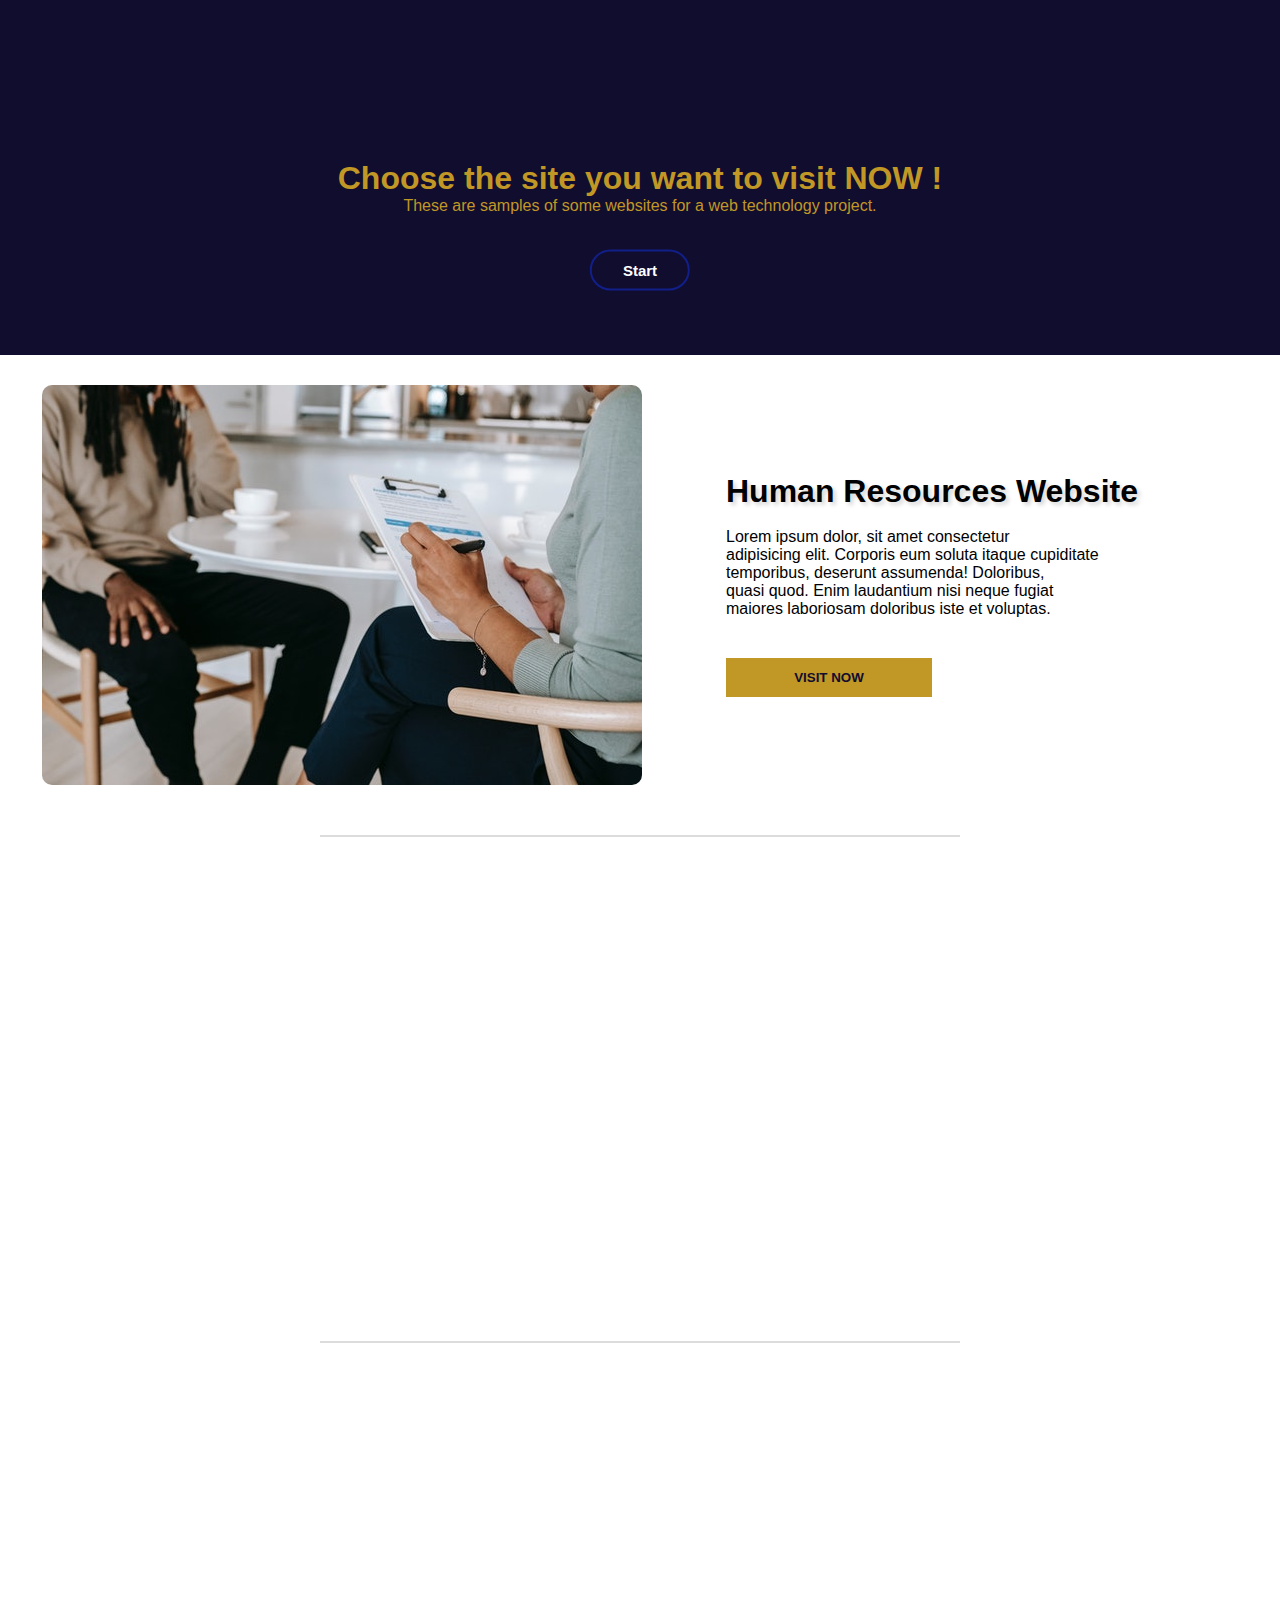
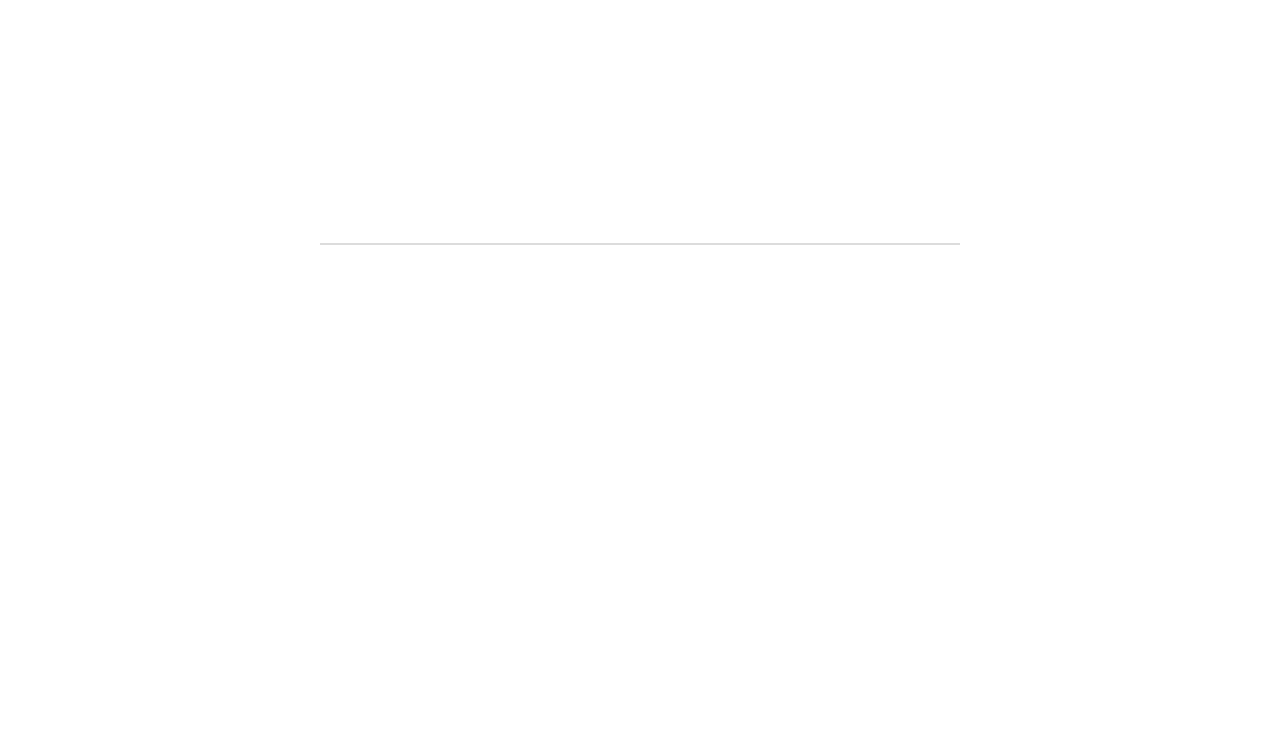
<file: index.html>
<!DOCTYPE html>
<html lang="en">
<head>
    <meta charset="UTF-8">
    <meta http-equiv="X-UA-Compatible" content="IE=edge">
    <meta name="viewport" content="width=device-width, initial-scale=1.0">
    <link rel="stylesheet" href="index.css">
    <link rel="shortcut icon" href="logoo.png">
    <title>web project</title>
</head>
<body>
<div class="nav">
    <div class="bar">
        <ul>
        </ul>
    </div>
</div>
<div class="banner">
    <div class="title">
        <h1>Choose the site you want to visit NOW !</h1>
        These are samples of some websites for a web technology project.<br>
        <a href="homepage.html">
            <button type="submit">Start</button>
        </a>
    </div>
</div>
<section>
    <div class="container">
        <div class="box">
            <div class="info">
                <img src="hr.jpg">
            </div>
            <div class="info">
                <div class="text">
                    <h1>Human Resources Website</h1><br>
                    Lorem ipsum dolor, sit amet consectetur<br> adipisicing elit. Corporis eum soluta itaque
                    cupiditate <br>temporibus, deserunt assumenda! Doloribus, <br>quasi quod. Enim laudantium nisi
                    neque fugiat <br>maiores laboriosam doloribus iste et voluptas.
                    <button type="submit">VISIT NOW</button>
                </div>
            </div>
        </div>
    </div>
</section>
<div class="line"></div>
<div class="transition">
    <section>
        <div class="container">
            <div class="box">
                <div class="info">
                    <div class="text">
                        <h1>Student Affairs website</h1><br>
                        Lorem ipsum dolor, sit amet consectetur<br> adipisicing elit. Corporis eum soluta itaque
                        cupiditate
                        <br>temporibus, deserunt assumenda! Doloribus, <br>quasi quod. Enim laudantium nisi neque fugiat
                        <br>maiores laboriosam doloribus iste et voluptas.
                        <button type="submit">VISIT NOW</button>
                    </div>
                </div>
                <div class="info">
                    <div class="imgg"><img src="student.jpg"></div>
                </div>
            </div>
        </div>
    </section>
</div>
<div class="line"></div>
<div class="transition">
    <section>
        <div class="container">
            <div class="box">
                <div class="info">
                    <img src="high.jpg">
                </div>
                <div class="info">
                    <div class="text">
                        <h1>Higher studies website</h1><br>
                        Lorem ipsum dolor, sit amet consectetur<br> adipisicing elit. Corporis eum soluta itaque
                        cupiditate
                        <br>temporibus, deserunt assumenda! Doloribus, <br>quasi quod. Enim laudantium nisi neque fugiat
                        <br>maiores laboriosam doloribus iste et voluptas.
                        <button type="submit">VISIT NOW</button>
                    </div>
                </div>
            </div>
        </div>
    </section>
</div>
<div class="line"></div>
<div class="transition">
    <section>
        <div class="container">
            <div class="box">
                <div class="info">
                    <div class="text">
                        <h1> Laboratory tracking website</h1><br>
                        Lorem ipsum dolor, sit amet consectetur<br> adipisicing elit. Corporis eum soluta itaque
                        cupiditate
                        <br>temporibus, deserunt assumenda! Doloribus, <br>quasi quod. Enim laudantium nisi neque fugiat
                        <br>maiores laboriosam doloribus iste et voluptas
                        <a href="homepage.html">
                            <button type="submit">VISIT NOW</button>
                        </a>
                    </div>
                </div>
                <div class="info">
                    <div class="imgg"><img src="labs.jpg"></div>
                </div>
            </div>
        </div>
    </section>
</div>
<script src="index-java.js"></script>

</body>
</html>
</file>
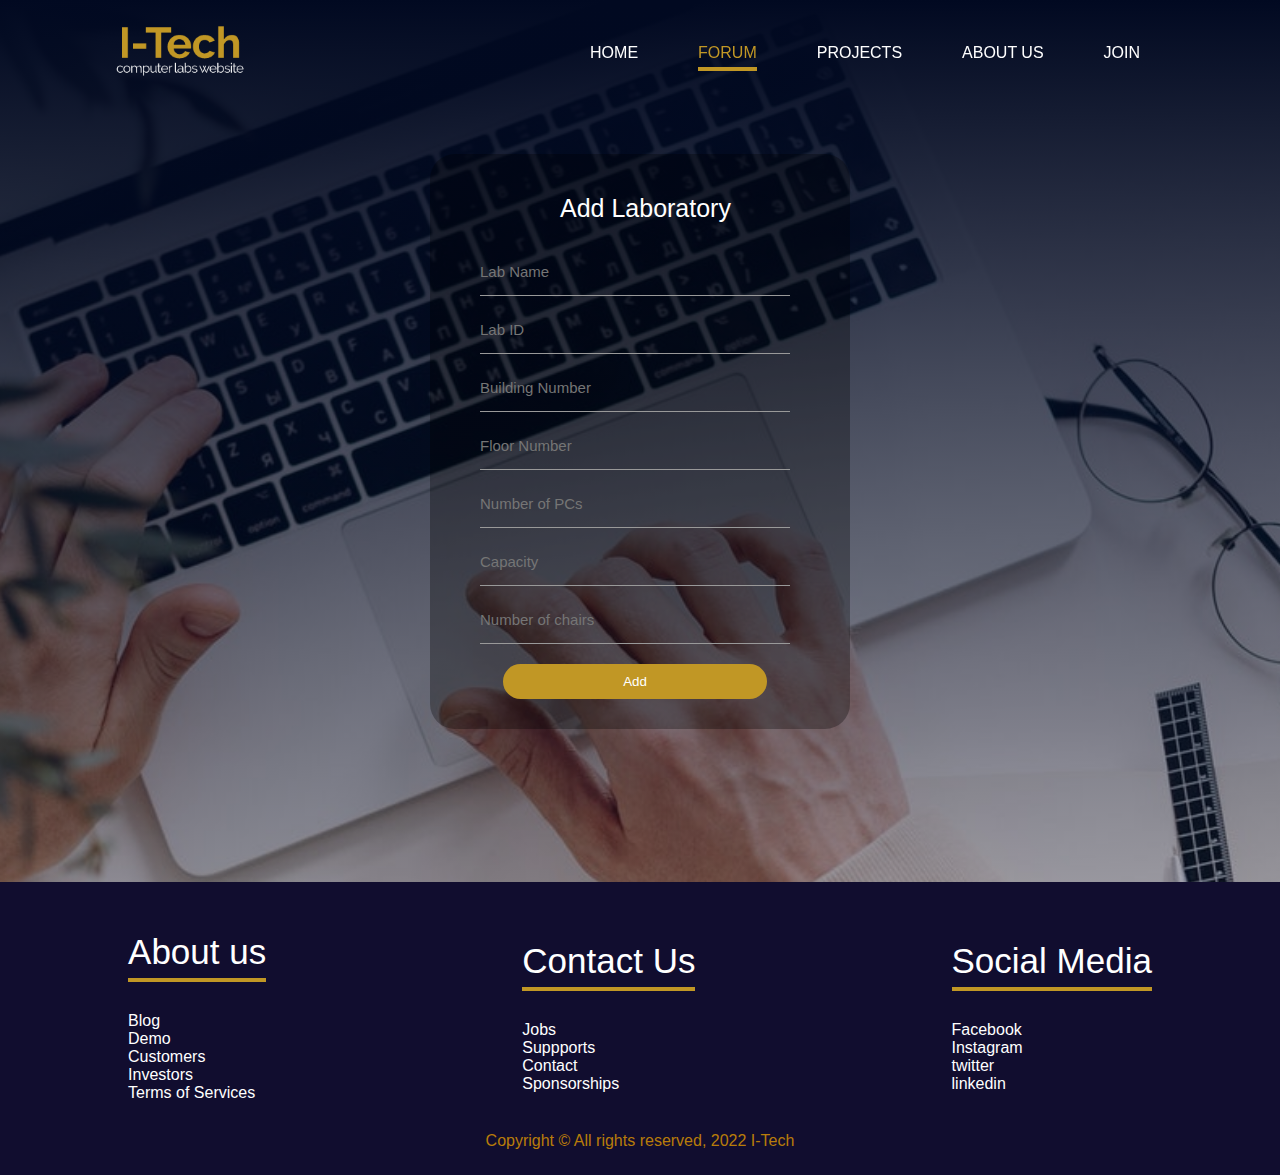
<file: Add.html>
<!DOCTYPE html>
<html lang="en">
<head>
    <meta charset="UTF-8">
    <meta http-equiv="X-UA-Compatible" content="IE=edge">
    <meta name="viewport" content="width=device-width, initial-scale=1.0">
    <link rel="stylesheet" href="Add.css">
    <link rel="shortcut icon" href="logoo.png">
    <title>Add</title>
</head>
<body>
<!-- start of the navigation -->
<header>
    <a href="homepage.html"><img src="LogoMakr-6hmZdM.png" class="logo"></a>
    <ul>
        <li><a href="homepage.html" >Home</a></li>
        <li><a href="forum.html" class="active"> Forum</a></li>
        <li><a href="index.html">projects</a></li>
        <li><a href="#section3">About Us</a></li>
        <li><a href="join.html">Join</a></li>
    </ul>
</header>
<!-- end of the navigation -->

<!-- start of the animation -->
<div class="transition">
    <div id='add-form' class='add-page'>
        <div class="form-box">

            <form id='add' class='input-group-add'>
                <p>
                    Add Laboratory
                </p>
                <input type='text' class='input-field' placeholder='Lab Name' required>
                <input type='text' class='input-field' placeholder='Lab ID' required>
                <input type='text' class='input-field' placeholder='Building Number' required>
                <input type='number' class='input-field' placeholder='Floor Number' required>
                <input type='number' class='input-field' placeholder='Number of PCs' required>
                <input type='number' class='input-field' placeholder='Capacity' required>
                <input type='number' class='input-field' placeholder='Number of chairs' required>
                <button type='submit' onclick="dialogue();">Add</button>
            </form>
        </div>
    </div>
</div>

<!-- end of animation -->


<div class="containerr" id="section3">
    <div class="footer">
        <div class="footer-heading footer1">
            <h1>About us</h1>
            <a href="#">Blog</a>
            <a href="#">Demo</a>
            <a href="#">Customers</a>
            <a href="#">Investors</a>
            <a href="#">Terms of Services</a>
        </div>
        <div class="footer-heading footer1">
            <h1>Contact Us</h1>
            <a href="#">Jobs</a>
            <a href="#">Suppports</a>
            <a href="#">Contact</a>
            <a href="#">Sponsorships</a>
        </div>
        <div class="footer-heading footer1">
            <h1>Social Media</h1>
            <a href="#">Facebook</a>
            <a href="#">Instagram</a>
            <a href="#">twitter</a>
            <a href="#">linkedin</a>
        </div>
    </div>
    <div class="textt">
        Copyright &copy; All rights reserved, 2022 I-Tech<br>
    </div>
</div>
<script defer src="Add-java.js"></script>

</body>
</file>
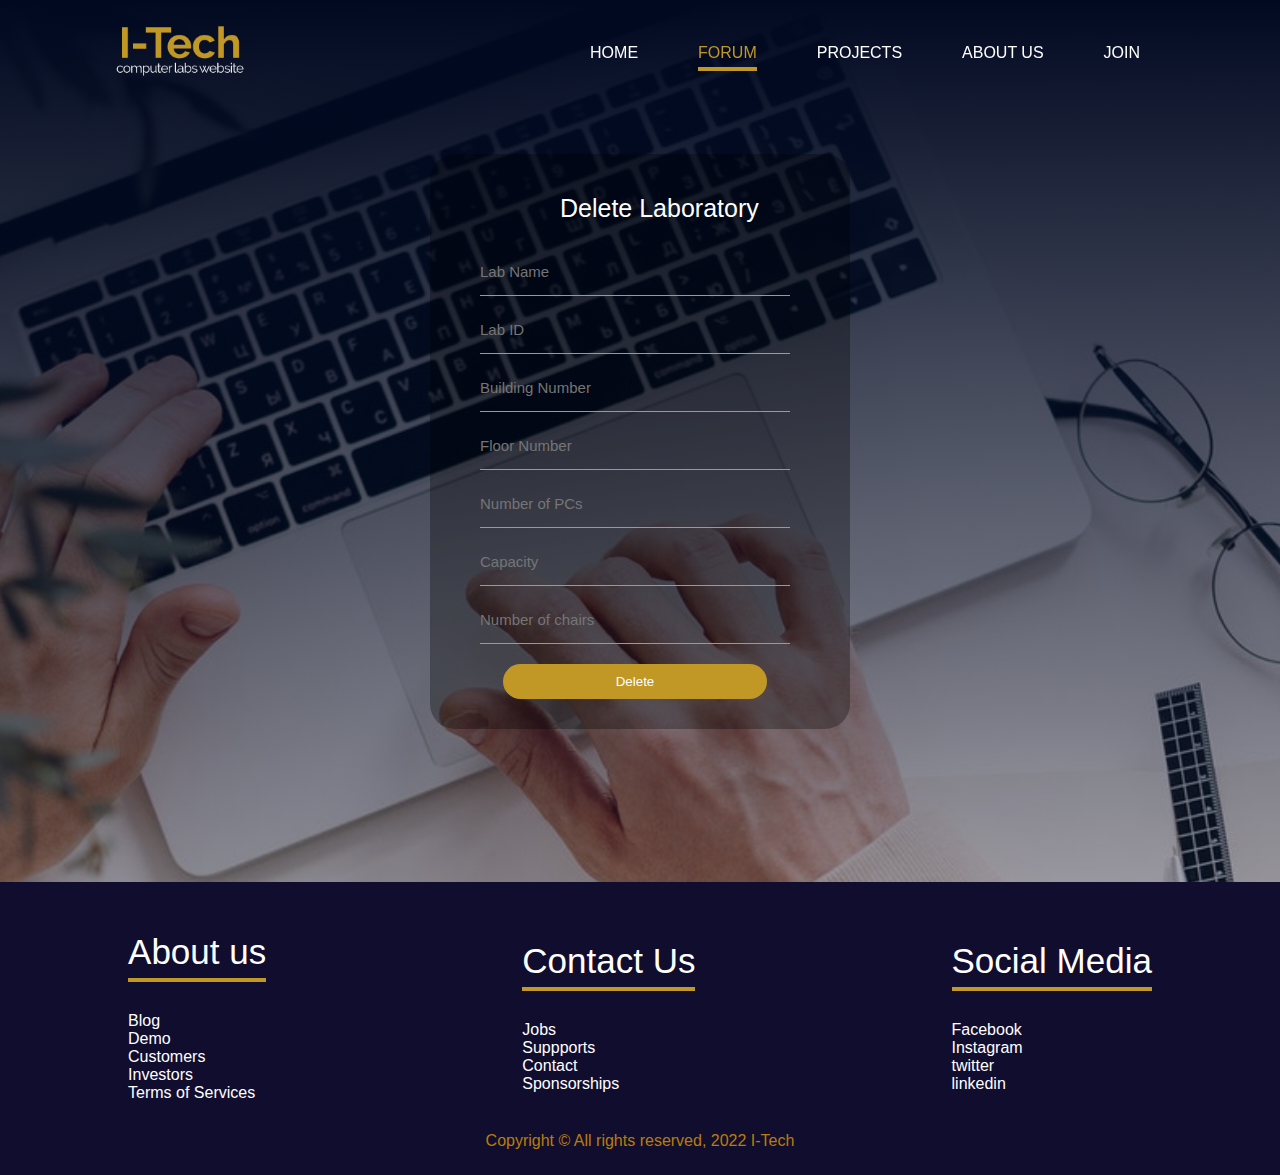
<file: Delete.html>
<!DOCTYPE html>
<html lang="en">
<head>
    <meta charset="UTF-8">
    <meta http-equiv="X-UA-Compatible" content="IE=edge">
    <meta name="viewport" content="width=device-width, initial-scale=1.0">
    <link rel="stylesheet" href="delete page.css">
    <link rel="shortcut icon" href="logoo.png">
    <title>Delete</title>
</head>
<body>
<!-- start of the navigation -->
<header>
    <a href="homepage.html"><img src="LogoMakr-6hmZdM.png" class="logo"></a>
    <ul>
        <li><a href="homepage.html" >Home</a></li>
        <li><a href="forum.html" class="active"> Forum</a></li>
        <li><a href="index.html">projects</a></li>
        <li><a href="#section3">About Us</a></li>
        <li><a href="join.html">Join</a></li>
    </ul>
</header>
<!-- end of the navigation -->

<!-- start of the animation -->
<div class="transition">
    <div id='add-form' class='add-page'>
        <div class="form-box">

            <form id='add' class='input-group-add'>
                <p>
                    Delete Laboratory
                </p>
                <input type='text' class='input-field' placeholder='Lab Name' disabled>
                <input type='text' class='input-field' placeholder='Lab ID' disabled>
                <input type='text' class='input-field' placeholder='Building Number' disabled>
                <input type='text' class='input-field' placeholder='Floor Number' disabled>
                <input type='text' class='input-field' placeholder='Number of PCs' disabled>
                <input type='text' class='input-field' placeholder='Capacity' disabled>
                <input type='text' class='input-field' placeholder='Number of chairs' disabled>
                <button type='submit' onclick = "getConfirmation();">Delete</button>
            </form>
        </div>
    </div>
</div>

<!-- end of animation -->


<div class="containerr" id="section3">
    <div class="footer">
        <div class="footer-heading footer1">
            <h1>About us</h1>
            <a href="#">Blog</a>
            <a href="#">Demo</a>
            <a href="#">Customers</a>
            <a href="#">Investors</a>
            <a href="#">Terms of Services</a>
        </div>
        <div class="footer-heading footer1">
            <h1>Contact Us</h1>
            <a href="#">Jobs</a>
            <a href="#">Suppports</a>
            <a href="#">Contact</a>
            <a href="#">Sponsorships</a>
        </div>
        <div class="footer-heading footer1">
            <h1>Social Media</h1>
            <a href="#">Facebook</a>
            <a href="#">Instagram</a>
            <a href="#">twitter</a>
            <a href="#">linkedin</a>
        </div>
    </div>
    <div class="textt">
        Copyright &copy; All rights reserved, 2022 I-Tech<br>
    </div>
</div>
<script defer src="Delete-java.js"></script>

</body>
</file>
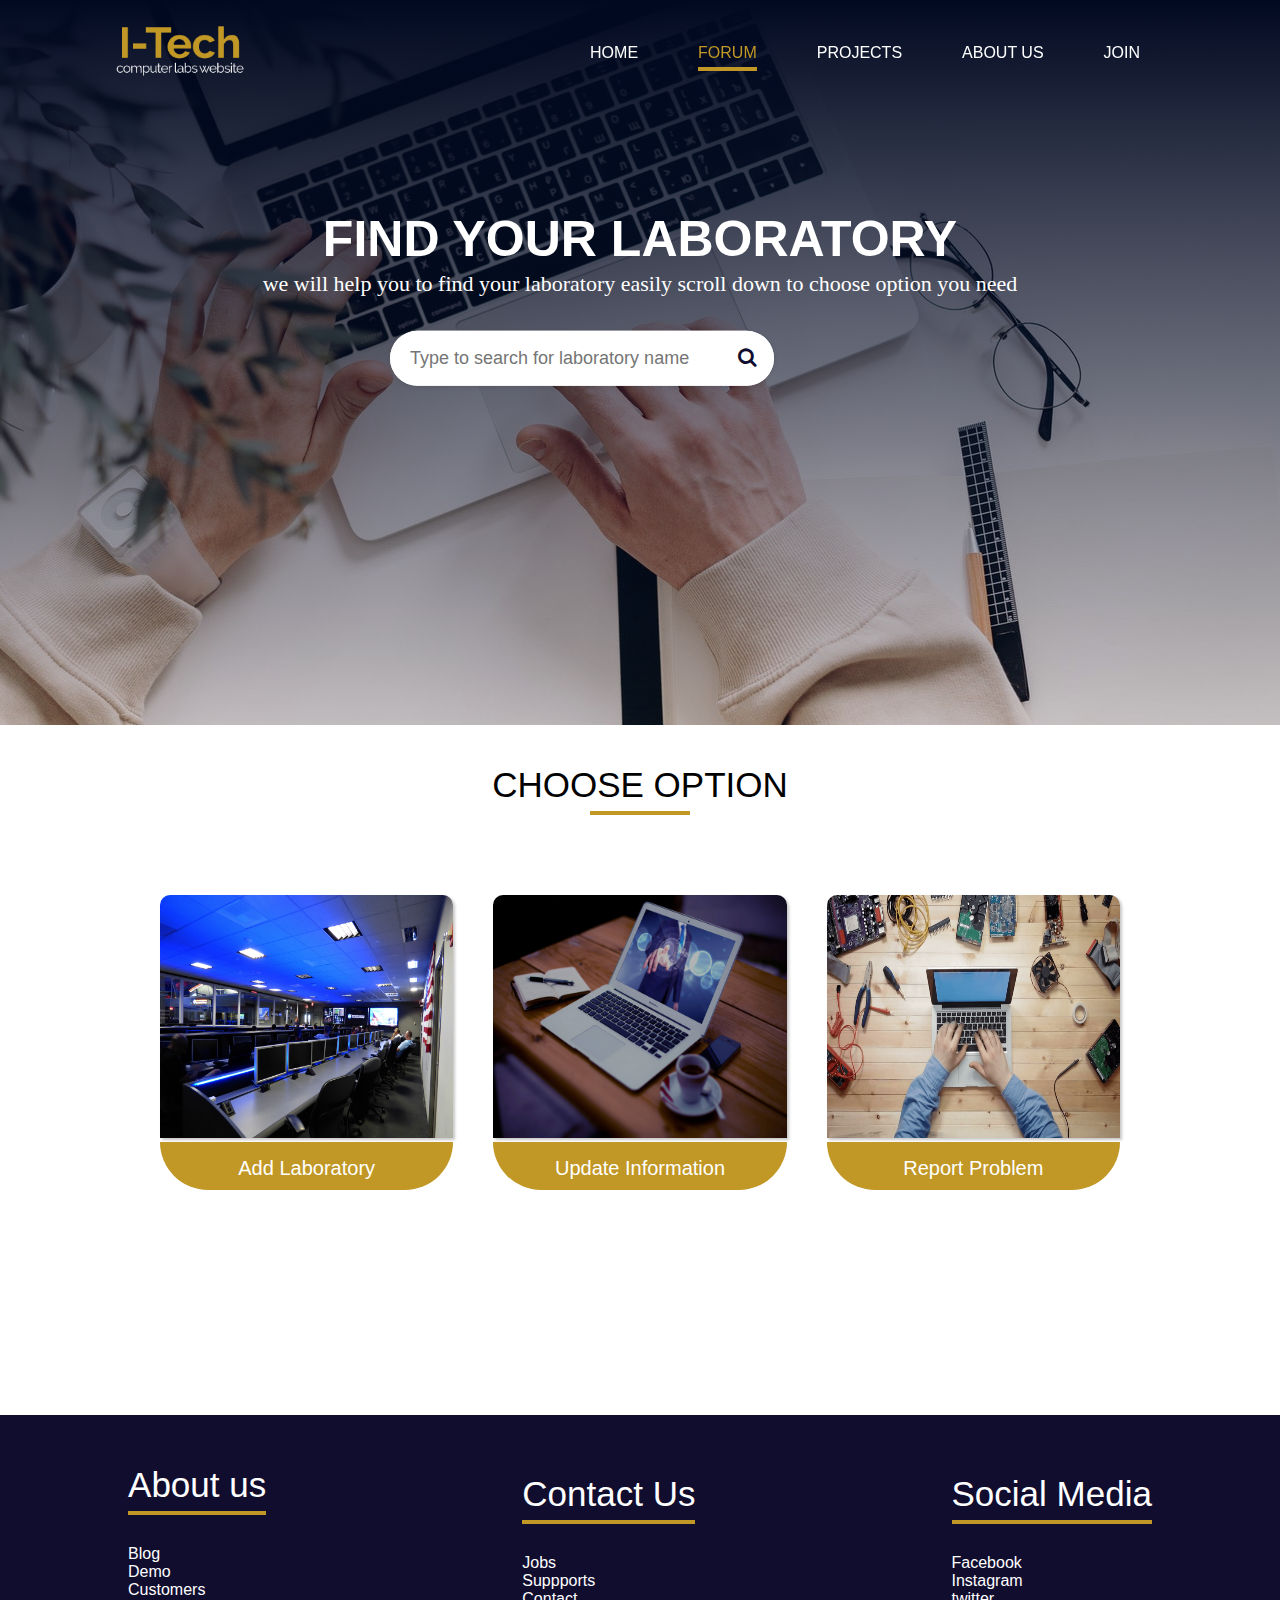
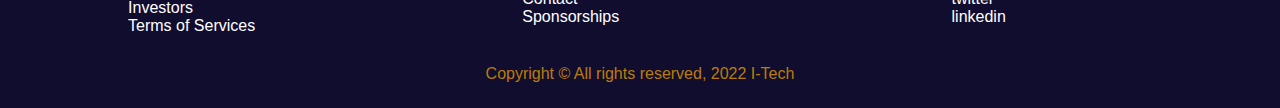
<file: forum.html>
<!DOCTYPE html>
<html lang="en">
<head>
    <meta charset="UTF-8">
    <meta http-equiv="X-UA-Compatible" content="IE=edge">
    <meta name="viewport" content="width=device-width, initial-scale=1.0">
    <link rel="stylesheet" href="forum.css">
    <link rel="shortcut icon" href="tap.png"><title>Forum</title>
    <link rel="stylesheet" href="https://cdnjs.cloudflare.com/ajax/libs/font-awesome/4.7.0/css/font-awesome.min.css">
</head>
<body>
<header>
    <a href="homepage.html"><img src="LogoMakr-6hmZdM.png" class="logo"></a>
    <ul>
        <li><a href="homepage.html">Home</a></li>
        <li><a href="forum.html " class="active"> Forum</a></li>
        <li><a href="index.html">projects</a></li>
        <li><a href="#section3">About Us</a></li>
        <li><a href="join.html">Join</a></li>
    </ul>
</header>

<div class="banner">
    <div class="content">
        <h1>FIND YOUR LABORATORY </h1>
        <h2>we will help you to find your laboratory easily scroll down to choose option you need</h2>
        <div class = "wrapper">
            <div class = "search-input">
                <form action="">
                    <input type="text" placeholder="Type to search for laboratory name">
                    <div class="autocom-box">

                    </div>
                    <div class="icon"><i class="fa fa-search"></i> </div>
                </form>
            </div>
        </div>
    </div>
</div>


<div class="container" id="section2">
    <h1>CHOOSE OPTION</h1>
    <div class="photo-gallery">
        <div class="pic">
            <img src="img4.jpg">
            <div class="overlay">Click on "Add" button if you want to add a new laboratory or PC</div>
            <a class="option" href="Add.html"><button> Add Laboratory </button></a>
        </div>

        <div class="pic">
            <img src="img7.jpg">
            <div class="overlay">If you want to change laboratory information (laboratory name , id ,..etc). </div>
            <a class="option" href="Update info.html"><button > Update Information </button></a>

        </div>
        <div class="pic">
            <img src="1.jpg">
            <div class="overlay"> If you are having any problem with an existing laboratory click here to report the problem, so we can help you as fast as we can. </div>
            <a class="option" href="Report Problem-1.html"><button > Report Problem </button></a>
        </div>
    </div>
</div>

<!--  <div class="sub">-->
<!--    <div class="searchBar">-->
<!--      <h1>Subscribe to our Newsletter :</h1>-->
<!--      &nbsp;&nbsp;&nbsp;&nbsp;&nbsp;&nbsp;&nbsp;&nbsp;&nbsp;-->
<!--      <input type="email" placeholder="Enter your email" required>-->
<!--      <button>Subscribe</button>-->
<!--    </div>-->
<!--  </div>-->
<div class="containerr" id="section3">
    <div class="footer">
        <div class="footer-heading footer1">
            <h1>About us</h1>
            <a href="#">Blog</a>
            <a href="#">Demo</a>
            <a href="#">Customers</a>
            <a href="#">Investors</a>
            <a href="#">Terms of Services</a>
        </div>
        <div class="footer-heading footer1">
            <h1>Contact Us</h1>
            <a href="#">Jobs</a>
            <a href="#">Suppports</a>
            <a href="#">Contact</a>
            <a href="#">Sponsorships</a>
        </div>
        <div class="footer-heading footer1">
            <h1>Social Media</h1>
            <a href="#">Facebook</a>
            <a href="#">Instagram</a>
            <a href="#">twitter</a>
            <a href="#">linkedin</a>
        </div>
    </div>
    <div class="textt">
        Copyright &copy; All rights reserved, 2022 I-Tech<br>
    </div>
</div>

<script src="java.js"></script>
<script src="suggestions.js"></script>

</body>
</html>
</file>
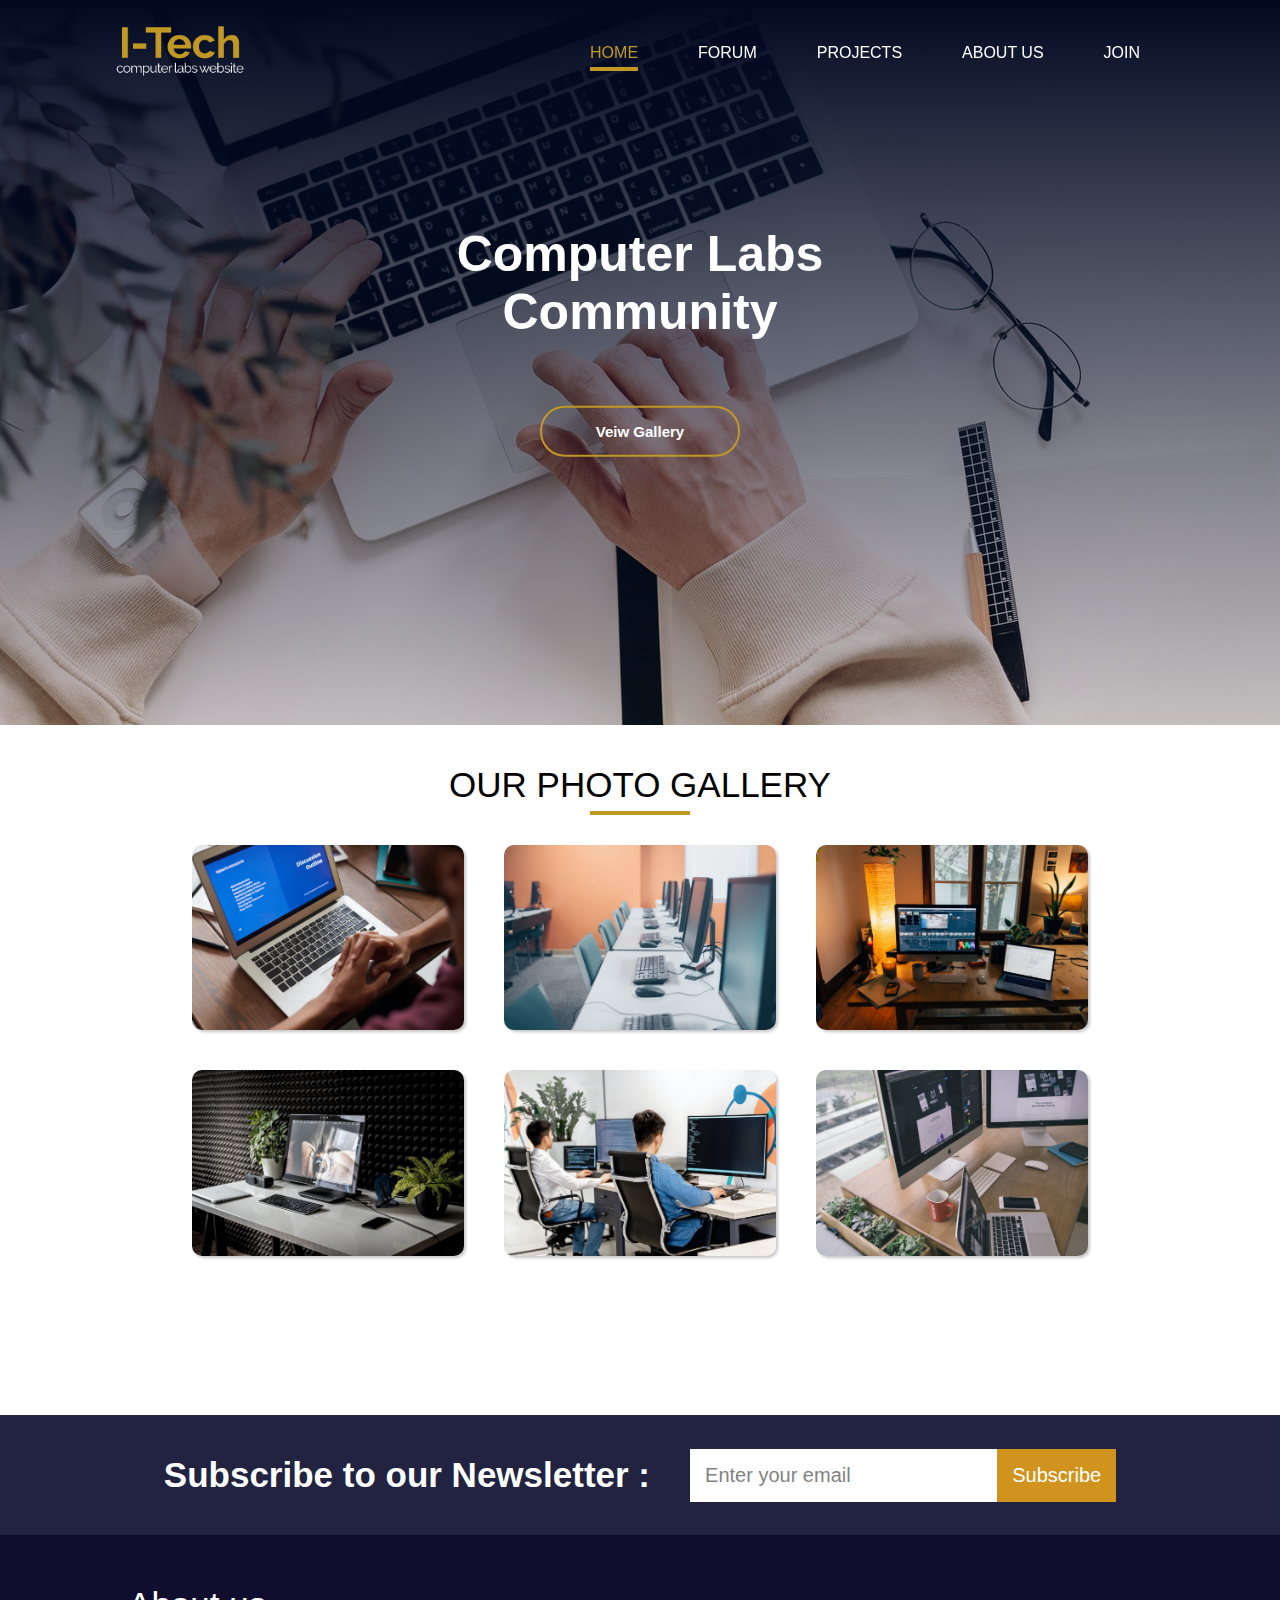
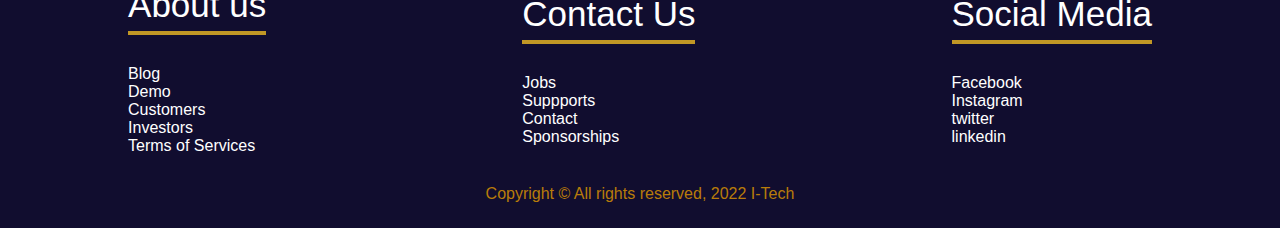
<file: homepage.html>
<!DOCTYPE html>
<html lang="en">
<head>
    <meta charset="UTF-8">
    <meta http-equiv="X-UA-Compatible" content="IE=edge">
    <meta name="viewport" content="width=device-width, initial-scale=1.0">
    <link rel="stylesheet" href="home.css">
    <link rel="shortcut icon" href="logoo.png"><title>I-Tech</title>
</head>
<body>
    <header>
        <a href="homepage.html"><img src="LogoMakr-6hmZdM.png" class="logo"></a>
        <ul>
            <li><a href="#" class="active">Home</a></li>
            <li><a href="forum.html"> Forum</a></li>
            <li><a href="index.html">projects</a></li>
            <li><a href="#section3">About Us</a></li>
            <li><a href="join.html">Join</a></li>
        </ul>
    </header>
    <div class="banner">
        <div class="content">
            <h1>Computer Labs<br>Community</h1>
            <div>
                <a href="#section2"><button type="button"><span></span>Veiw Gallery</button></a>
            </div>
        </div>
    </div>
    <div class="container" id="section2">
        <h1>OUR PHOTO GALLERY</h1>
        <div class="photo-gallery">
            <div class="pic">
                <img src="pic1.jpg">
                <div class="overlay"> Lorem Lab </div>
            </div>
            <div class="pic">
                <img src="pic2.jpg">
                <div class="overlay"> Lorem Lab </div>
            </div>
            <div class="pic">
                <img src="pic3.jpg">
                <div class="overlay"> Lorem Lab </div>
            </div>
            <div class="pic">
                <img src="pic4.jpg">
                <div class="overlay"> Lorem Lab </div>
            </div>
            <div class="pic">
                <img src="pic5.jpg">
                <div class="overlay"> Lorem Lab </div>
            </div>
            <div class="pic">
                <img src="pic6.jpg">
                <div class="overlay"> Lorem Lab </div>
            </div>
        </div>
    </div>
    <div class="sub">
        <div class="searchBar">
            <h1>Subscribe to our Newsletter :</h1>
            &nbsp;&nbsp;&nbsp;&nbsp;&nbsp;&nbsp;&nbsp;&nbsp;&nbsp;
            <input type="email" placeholder="Enter your email" required>
            <button>Subscribe</button>
        </div>
    </div>
    <div class="containerr" id="section3">
        <div class="footer">
            <div class="footer-heading footer1">
                <h1>About us</h1>
                <a href="#">Blog</a>
                <a href="#">Demo</a>
                <a href="#">Customers</a>
                <a href="#">Investors</a>
                <a href="#">Terms of Services</a>
            </div>
            <div class="footer-heading footer1">
                <h1>Contact Us</h1>
                <a href="#">Jobs</a>
                <a href="#">Suppports</a>
                <a href="#">Contact</a>
                <a href="#">Sponsorships</a>
            </div>
            <div class="footer-heading footer1">
                <h1>Social Media</h1>
                <a href="#">Facebook</a>
                <a href="#">Instagram</a>
                <a href="#">twitter</a>
                <a href="#">linkedin</a>
            </div>
        </div>
        <div class="textt">
            Copyright &copy; All rights reserved, 2022 I-Tech<br>
        </div>
    </div>

    <script src="home-java.js"></script>
    
</body>
</html>
</file>
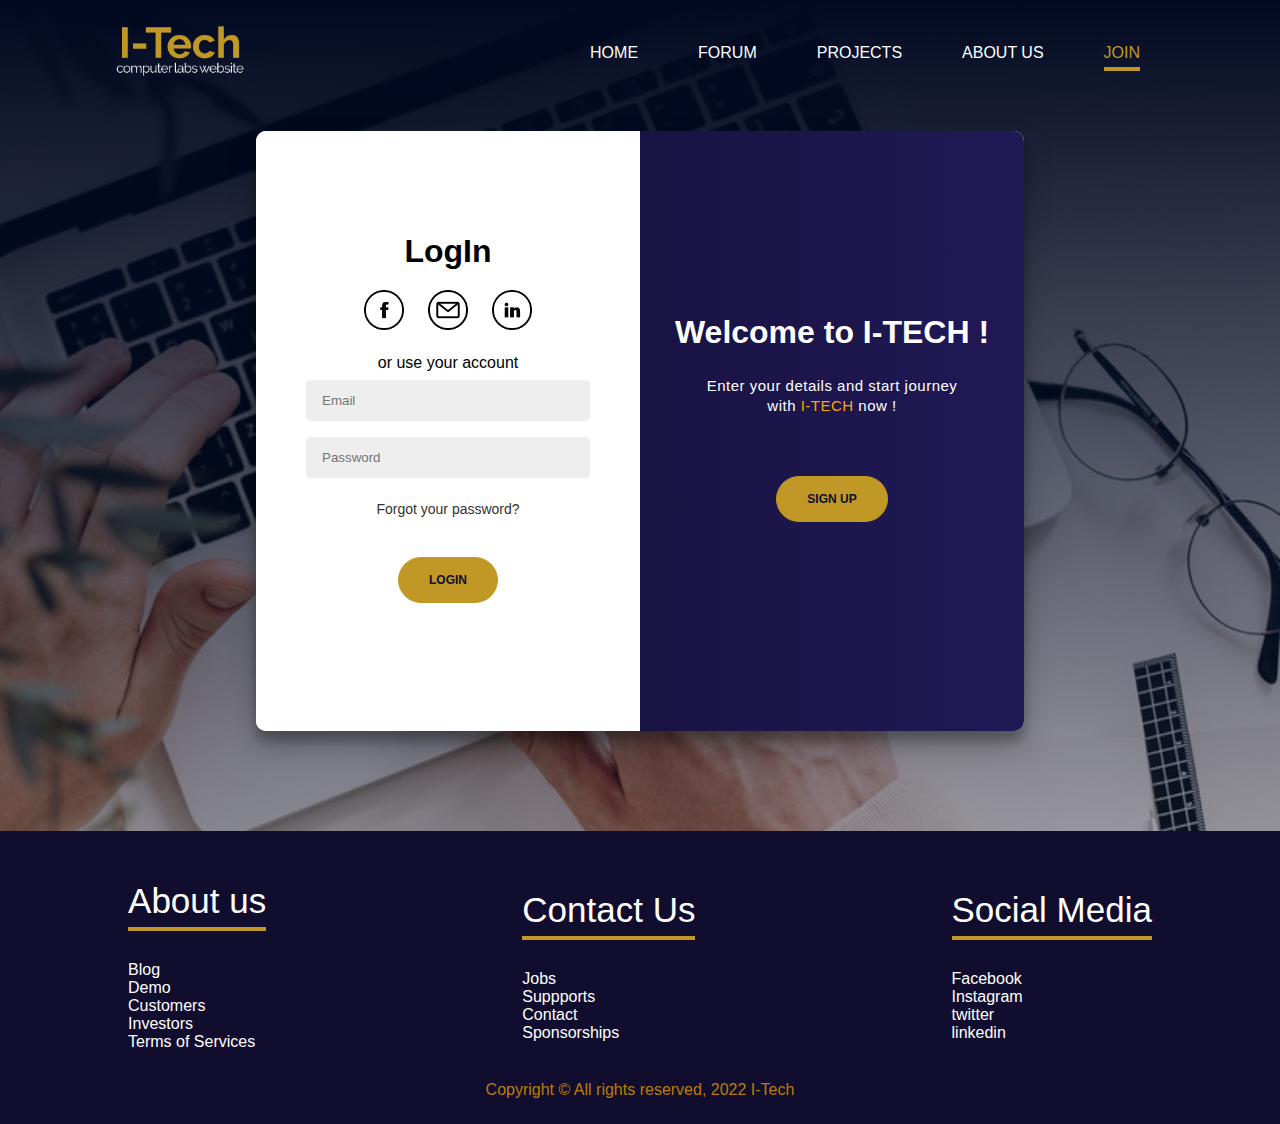
<file: join.html>
<!DOCTYPE html>
<html>
<head>
    <meta charset="UTF-8">
    <meta http-equiv="X-UA-Compatible" content="IE=edge">
    <meta name="viewport" content="width=device-width, initial-scale=1.0">
    <link rel="stylesheet" type="text/css" href="join.css">
    <link rel="shortcut icon" href="logoo.png">
    <title>join</title>
</head>
<body>
<div class="bar">
    <header>
        <a href="homepage.html"><img src="LogoMakr-6hmZdM.png" class="logo"></a>
        <ul>
            <li><a href="homepage.html">Home</a></li>
            <li><a href="forum.html"> Forum</a></li>
            <li><a href="index.html">projects</a></li>
            <li><a href="#section3">About Us</a></li>
            <li><a href="join.html" class="active">Join</a></li>
        </ul>
    </header>
</div>
<div class="container" id="container">
    <div class="form-container sign-up-container">

        <form action="">
            <h1>Create Account</h1>
            <div class="social-container">
                <a href="#" class="social"><i><img src="fb.png" title="facebook" alt="facebook"> </i></a>
                <a href="#" class="social"><i><img src="email.png" title="gmail" alt="gmail"></i></a>
                <a href="#" class="social"><i><img src="linkedin.png" title="linkedin" alt="linkedin"></i></a>
            </div>
            <span>or use your email for registration</span><br>
            <input class="focus" type="text" name="name" placeholder="Enter your first name" required>
            <input class="focus" type="text" name="name" placeholder="Enter your last name" required>
            <input class="focus" type="email" name="email" placeholder="Enter your email" required>
            <input class="focus" type="text" name="email" placeholder="Enter your username" required>
            <input class="focus" type="password" name="password" placeholder="Enter your password" required>
            <input class="focus" type="password" name="password" placeholder="Confirm your password" required>
            <button>SignUp</button>

        </form>
    </div>
    <div class="form-container sign-in-container">
        <form action="#">
            <h1>LogIn</h1>
            <div class="social-container">
                <a href="#" class="social"><i><img src="fb.png" title="facebook" alt="facebook"> </i></a>
                <a href="#" class="social"><i><img src="email.png" title="gmail" alt="gmail"></i></a>
                <a href="#" class="social"><i><img src="linkedin.png" title="linkedin" alt="linkedin"></i></a>
            </div>
            <span>or use your account</span>
            <input class="focus" type="email" name="email" placeholder="Email" required>
            <input class="focus" type="password" name="password" placeholder="Password" required>
            <a href="#">Forgot your password?</a>

            <button>Login</button>
        </form>
    </div>
    <div class="overlay-container">
        <div class="overlay">
            <div class="overlay-panel overlay-left">
                <h1>Welcome to I-TECH !</h1>
                <p>To keep connected with <span style="color: orange;">I-TECH</span> please<br>login with your personal
                    info</p>
                <button class="ghost" id="signIn">login</button>
            </div>
            <div class="overlay-panel overlay-right">
                <h1>Welcome to I-TECH !</h1>
                <p>Enter your details and start journey<br>with <span style="color: orange;">I-TECH</span> now !</p>
                <button class="ghost" id="signUp">Sign Up</button>
            </div>
        </div>
    </div>
</div>
<div class="containerr" id="section3">
    <div class="footer">
        <div class="footer-heading footer1">
            <h1>About us</h1>
            <a href="#">Blog</a>
            <a href="#">Demo</a>
            <a href="#">Customers</a>
            <a href="#">Investors</a>
            <a href="#">Terms of Services</a>
        </div>
        <div class="footer-heading footer1">
            <h1>Contact Us</h1>
            <a href="#">Jobs</a>
            <a href="#">Suppports</a>
            <a href="#">Contact</a>
            <a href="#">Sponsorships</a>
        </div>
        <div class="footer-heading footer1">
            <h1>Social Media</h1>
            <a href="#">Facebook</a>
            <a href="#">Instagram</a>
            <a href="#">twitter</a>
            <a href="#">linkedin</a>
        </div>
    </div>
    <div class="textt">
        Copyright &copy; All rights reserved, 2022 I-Tech<br>
    </div>
</div>

<script src="join-java.js"></script>


</body>
</html>
</file>
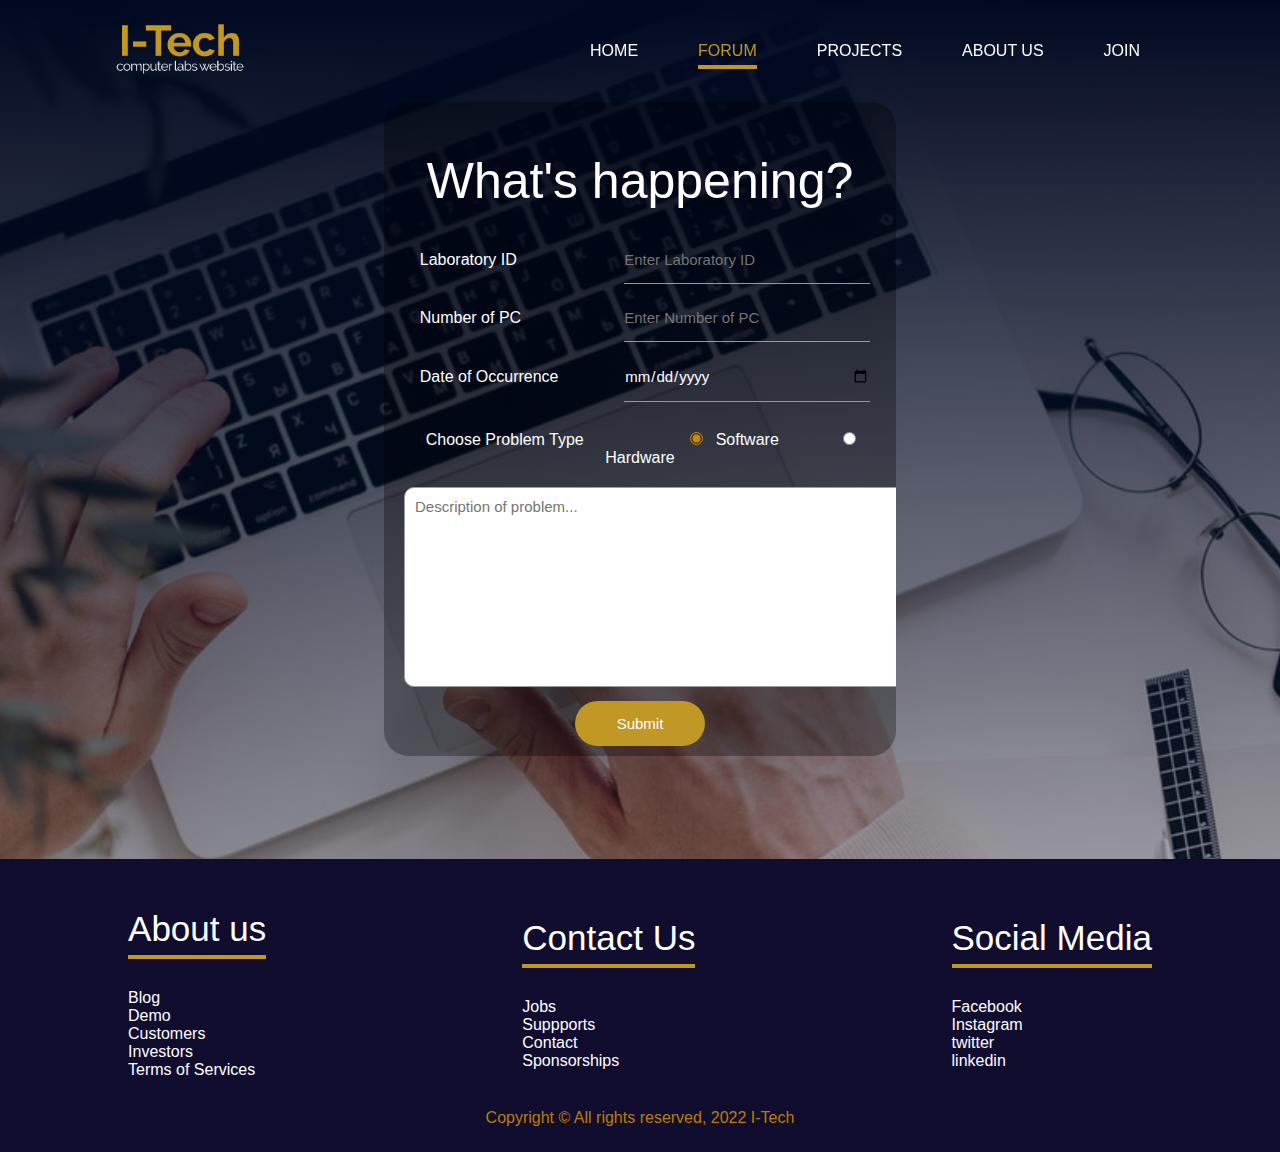
<file: Report Problem-1.html>
<!DOCTYPE html>
<html lang="en">
<head>
    <meta charset="UTF-8">
    <meta http-equiv="X-UA-Compatible" content="IE=edge">
    <meta name="viewport" content="width=device-width, initial-scale=1.0">
    <link rel="stylesheet" href="Report Style-2.css">
    <link rel="shortcut icon" href="logoo.png">
    <title>Report Problem</title>
</head>
<body>
<header>
    <a href="homepage.html"><img src="LogoMakr-6hmZdM.png" class="logo"></a>
    <ul>
        <li><a href="homepage.html" >Home</a></li>
        <li><a href="forum.html" class="active"> Forum</a></li>
        <li><a href="index.html">projects</a></li>
        <li><a href="#section3">About Us</a></li>
        <li><a href="join.html">Join</a></li>
    </ul>
</header>
<div class="transition">
    <div class="box" id="Box">
        <form>
            <h1> What's happening? </h1> <br/>
            <label class="lab">Laboratory ID </label>
            <input id="ID" class="input-field" type="text" placeholder="Enter Laboratory ID" required> <br/>
            <label class="lab"> Number of PC </label>
            <input id="num_pc" class="input-field" type="text" placeholder="Enter Number of PC" required><br/>
            <label class="lab">Date of Occurrence</label>
            <input id="Date" class="input-field" type="date" placeholder=""><br>
            <label class="lab">Choose Problem Type</label>
            <input class="checkbox" type="radio" name="creditCheck" id="c01" value="Yes" checked/> Software
            <input class="checkbox" type="radio" name="creditCheck" id="c02" value="No"/> Hardware
            <br/>
            <textarea id="description" class="mess" id="message" placeholder="Description of problem..." rows="3"
                      required></textarea>
            <br>
            <input id="save" class="btn" type="submit" value="Submit">
        </form>
    </div>
</div>
<div class="containerr" id="section3">
    <div class="footer">
        <div class="footer-heading footer1">
            <h1>About us</h1>
            <a href="#">Blog</a>
            <a href="#">Demo</a>
            <a href="#">Customers</a>
            <a href="#">Investors</a>
            <a href="#">Terms of Services</a>
        </div>
        <div class="footer-heading footer1">
            <h1>Contact Us</h1>
            <a href="#">Jobs</a>
            <a href="#">Suppports</a>
            <a href="#">Contact</a>
            <a href="#">Sponsorships</a>
        </div>
        <div class="footer-heading footer1">
            <h1>Social Media</h1>
            <a href="#">Facebook</a>
            <a href="#">Instagram</a>
            <a href="#">twitter</a>
            <a href="#">linkedin</a>
        </div>
    </div>
    <div class="textt">
        Copyright &copy; All rights reserved, 2022 I-Tech<br>
    </div>
</div>

<script defer src="Report.js"></script>
</body>
</html>
</file>
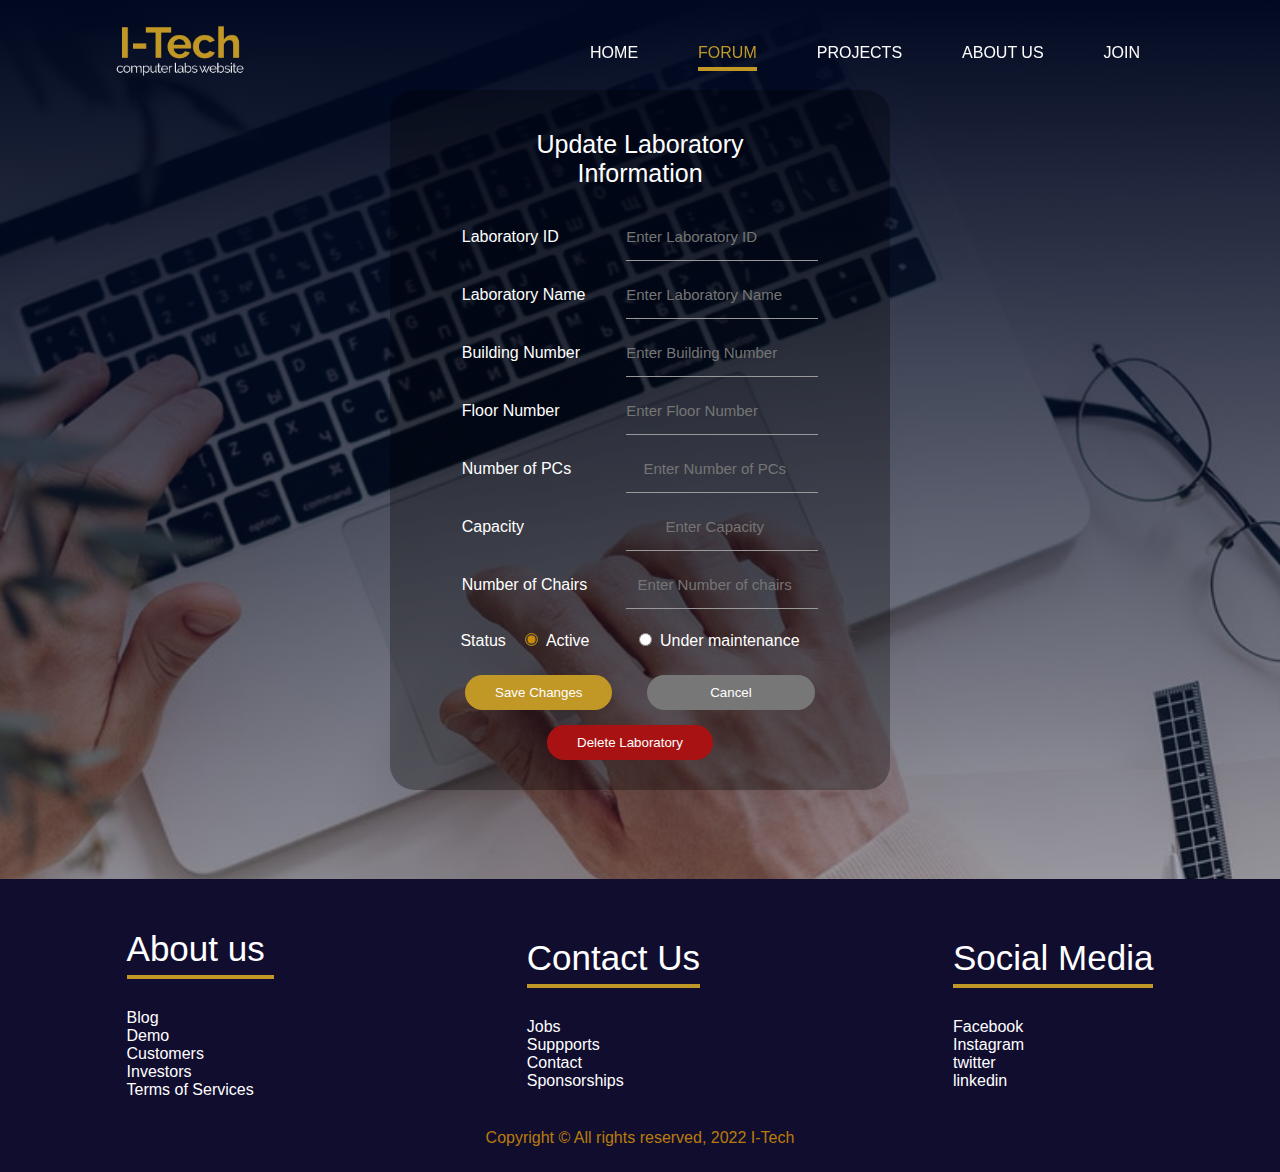
<file: Update info.html>
<!DOCTYPE html>
<html lang="en">
<head>
    <meta charset="UTF-8">
    <meta http-equiv="X-UA-Compatible" content="IE=edge">
    <meta name="viewport" content="width=device-width, initial-scale=1.0">
    <link rel="stylesheet" href="Update.css">
    <link rel="shortcut icon" href="logoo.png">
    <title>Update Information</title>
</head>
<body>

<header>
    <a href=".homepage.html"><img src="LogoMakr-6hmZdM.png" class="logo"></a>
    <ul>
        <li><a href="homepage.html" >Home</a></li>
        <li><a href="forum.html" class="active"> Forum</a></li>
        <li><a href="index.html">projects</a></li>
        <li><a href="#section3">About Us</a></li>
        <li><a href="join.html">Join</a></li>
    </ul>
</header>

<div class="transition">
    <div id='add-form' class='add-page'>
        <div class="form-box">
            <form id='add' class='input-group-add'>
                <p>
                    Update Laboratory <br> Information
                </p>
                <label  id = "ganan" class="lab">Laboratory ID </label>
                <input id="ID" type='text' class='input-field' placeholder='Enter Laboratory ID' required>
                <label class="lab">Laboratory Name</label>
                <input type='text' class='input-field' placeholder='Enter Laboratory Name' required>
                <label class="lab">Building Number</label>
                <input type='text' class='input-field' placeholder='Enter Building Number' required>
                <label class="lab">Floor Number</label>
                <input type='text' class='input-field' placeholder='Enter Floor Number' required>
                <label class="lab"> Number of PCs </label>
                <input type='number' class='input-field2' min="0" max="100" step="1"  placeholder='Enter Number of PCs' required>
                <label class="lab"> Capacity</label>
                <input type='number' class='input-field2' min="0" max="100" step="1"  placeholder='Enter Capacity' required>
                <label class="lab"> Number of Chairs </label>
                <input type='number' class='input-field2' min="0" max="100" step="1"  placeholder='Enter Number of chairs' required>

                <br><br>
                <label class="status">Status</label>
                <a><input class="checkbox" type="radio" name="creditCheck" id="c01" value="Yes" checked/>Active</a>
                <a><input class="checkbox" type="radio" name="creditCheck" id="c02" value="No"/>Under maintenance</a>
                <button type="submit" class='save'>Save Changes</button>
                <button type="submit" class='cancel'>Cancel</button>
                <a href="../add ,delete page/Delete.html">
                    <button type="button" onclick="return check();" class="delete">Delete Laboratory</button>
                </a>
            </form>
        </div>
    </div>
</div>

<div class="containerr" id="section3">
    <div class="footer">
        <div class="footer-heading footer1">
            <h1>About us</h1>
            <a href="#">Blog</a>
            <a href="#">Demo</a>
            <a href="#">Customers</a>
            <a href="#">Investors</a>
            <a href="#">Terms of Services</a>
        </div>
        <div class="footer-heading footer1">
            <h1>Contact Us</h1>
            <a href="#">Jobs</a>
            <a href="#">Suppports</a>
            <a href="#">Contact</a>
            <a href="#">Sponsorships</a>
        </div>
        <div class="footer-heading footer1">
            <h1>Social Media</h1>
            <a href="#">Facebook</a>
            <a href="#">Instagram</a>
            <a href="#">twitter</a>
            <a href="#">linkedin</a>
        </div>
    </div>
    <div class="textt">
        Copyright &copy; All rights reserved, 2022 I-Tech<br>
    </div>
</div>
<script defer src="Update.js"></script>
</body>
</html>
</file>
<file: index.css>
*{
    margin: 0%;
    padding: 0%;
    font-family:montserrat, sans-serif;
}
html{
    scroll-behavior: smooth;
}
.banner{
    width: 100%;
    height: 300px;
    background-color: rgb(17, 13, 47);
}
.nav{
    background-color: rgb(17, 13, 47);
    width: 100%;
    height: 55px;
    margin:0 auto;
    /* padding-top: 5px ; */
    display: flex;
    align-items: center;
    justify-content: space-between;
    color:rgb(193, 151, 37) ;
    position: sticky;
    z-index: 10;
    top: 0px;


}
.bar{
    margin: 0 auto;
    text-align: center;
    align-items: center;
    justify-content: center;
}
.nav ul li{
    
    list-style: none;
    display: inline-block;
    margin: 0 25px;
    position: relative;
    align-items: center;

}
.nav ul li a{
    text-decoration: none;
    color: white;
    text-transform: uppercase;
}
.nav ul li a:hover{
    color: rgb(193, 151, 37);
    transition: 0.5s;
}
.title{
    position: absolute;
    text-align: center;
    justify-content: center;
    color:rgb(193, 151, 37) ;
    top: 25%;
    left: 50%;
    margin-right: 50%;
    transform:translate(-50%,-50%);
    margin: 0 auto;
    z-index: 2;

}
.title button{
    width: 100px;
    padding: 10px;
    margin-top: 35px;
    border-radius: 25px;
    color: white;
    background: transparent;
    font-weight: bold;
    font-size: 15px;
    border: 2px solid rgb(17, 31, 137);
    cursor: pointer;
    position: relative;
    overflow: hidden;
}
.title button:active {
    transform: scale(0.95);
    border: 2px solid rgb(17, 31, 137);

}

.transition {
    animation: transition 1s;
    transform: translateX(150px);
    opacity: 0;
    transition: 1s all ease;
}

.transition.active{
    transform: translateX(0);
    opacity: 1;
}

/*@keyframes transition {*/
/*    from {*/
/*        opacity: 0;*/
/*        transform: translateX(-100px);*/
/*    }*/
/*    to {*/
/*        opacity: 1;*/
/*        transform: translateX(0);*/
/*    }*/
/*}*/

.box{
    display: flex;
    flex-wrap: wrap;
    width: 100%;
    margin: 30px auto;
    /* padding-top: auto; */
    /* padding: 50px; */
}
.box img{
    height: 400px;
    width: 600px;
    border-radius: 10px ;
}
.imgg img{
    height: 400px;
    width: 600px;
    border-radius: 10px ;
}
.box img:hover{
    transition: 0.6s;
    opacity: 0.9;
    transform: translate(50px ,0);
    background: rgba(0, 0, 0, 0);

}
.imgg img:hover{
    transition: 0.6s;
    opacity: 0.9;
    transform: translate(-50px ,0);
    background: rgba(0, 0, 0, 0);

}
.info{
    display: flex;
    flex-direction: column;
    justify-content: center;
    margin: auto;
    
}
.text{
    margin-right: 100px;
    font-family:montserrat, sans-serif;
}
.text h1{
    text-shadow: 3px 3px 4px rgb(214, 214, 214);

}
.box button{
    padding: 10px 0;
    outline: none;
    background: rgb(193, 151, 37);
    border: 2px solid rgb(193, 151, 37);
    width:50%;
    cursor: pointer;
    margin-top: 40px;
    font-weight: 550;
    color: rgb(17, 13, 47) ;
} 
.box button a{
    text-decoration: none;
    color: rgb(17, 13, 47) ;
}
.box button:hover{
    transition: 0.6s;
    transform: scale(1.07);
}
.line{
    /* margin-top: 150px; */
    width: 50%;
    height: 2px;
    background-color: rgb(220, 220, 220);
    text-align: center;
    justify-content: center;
    margin: 50px auto;
    animation: animate 4s linear infinite;
}
@keyframes animate{
    0%{width: 600px;}
    50%{width: 900px;}
    100%{width: 600px;}
}
/* .reveal{
    position: relative;
    transform: translateY(150px);
    opacity: 0;
    transition: all 2s ease;
}
.reveal .active{
    transform: translateY(0px);
    opacity: 1;
} */
</file>
<file: Add.css>
body{
    width: 100%;
    /*height: 725px;*/
    position: relative;
    background-position: center;
    background-size: cover;
    background-image: linear-gradient(rgb(1, 9, 33), rgba(21, 4, 88, 0.1)), url('pexels-cottonbro-4065876.jpg');
    background-repeat: no-repeat;

}

* {
    margin: 0%;
    padding: 0%;
    box-sizing: border-box;
    font-family: montserrat, sans-serif;
}
html{
    scroll-behavior: smooth;
}
.banner {
    width: 100%;
    height: 725px;
    position: relative;
    background-position: center;
    background-size: cover;
    background-image: linear-gradient(rgb(1, 9, 33), rgba(21, 4, 88, 0.1)), url('pexels-cottonbro-4065876.jpg');

    /* background-image: linear-gradient(rgba(0,0,0,0.75),rgba(0,0,0,0.75)),url('pexels-cottonbro-4065876.jpg'); */
}

header {
    position: fixed;
    z-index: 100;
    width: 100%;
    margin: auto;
    top: 0;
    left: 0;
    padding: 20px 110px;
    display: flex;
    align-items: center;
    justify-content: space-between;

}

.logo {
    position: relative;
    width: 140px;
    cursor: pointer;
    transition: 0.3s;

}

header ul {
    position: relative;
    display: flex;
    align-items: center;
    justify-content: center;
    transition: 0.5s;
}

header ul li {
    list-style: none;
    display: inline-block;
    margin: 0 15px;
    position: relative;
    transition: 0.5s;


}

header ul li a {
    position: relative;
    text-decoration: none;
    color: white;
    text-transform: uppercase;
    margin: 0 15px;
    transition: 0.5s;


}

header ul li a::after {
    content: '';
    height: 4px;
    width: 0;
    position: absolute;
    left: 0;
    bottom: -10px;
    background: rgb(193, 151, 37);
    transition: 0.5s;
}

header ul li a:hover::after {
    width: 100%;
}

header ul li a:hover {
    color: rgb(193, 151, 37);
    transition: 0.5s;
}

header ul li a.active {
    color: rgb(193, 151, 37);

}

header ul li .active::after {
    content: '';
    height: 4px;
    width: 100%;
    position: absolute;
    left: 0;
    bottom: -10px;
    background: rgb(193, 151, 37);
    transition: 0.5s;
}

header.sticky {
    /* padding: 5px 100px; */
    background-color: rgb(17, 13, 47);
    width: 100%;
    padding: 20px 110px;
    height: 70px;
    z-index: 10;
    top: 0px;
    transition: 0.6s;
    /* position: sticky; */
}

header.sticky .logo {
    width: 120px;
}

/*end header*/


.input-field:focus{
    border-color: #cb8906;
    color: #cb8906;
}

/*.input-field2:focus{*/
/*    border-color: #cb8906;*/
/*    color: #cb8906;*/
/*}*/

button:active {
    transform: scale(0.9);
    transition: 0.5s;

}

.transition {
    animation: transition 1s;
}

@keyframes transition {
    from {
        opacity: 0;
        transform: translateY(-10px);
    }
    to {
        opacity: 1;
        transform: translateY(0);
    }
}


.form-box {
    width: 420px;
    height: 575px;
    position: relative;
    margin: 12% auto;
    background: rgba(0, 0, 0, 0.3);
    padding: 10px;
    overflow: hidden;
    border-radius: 25px;
    transition: 0.5s;
}


.input-group-add {
    top: 40px;
    position: absolute;
    width: 310px;
    transition: .5s;
}

p {
    color: white;
    margin-left: 80px;
    font-size: 25px;
    margin-bottom: 20px;
}

.input-field {
    width: 100%;
    padding: 15px 0;
    margin: 5px 0;
    border-left: 0;
    border-top: 0;
    border-right: 0;
    border-bottom: 1px solid #999;
    outline: none;
    background: transparent;
}

button {
    width: 85%;
    padding: 10px 30px;
    cursor: pointer;
    display: block;
    margin: auto;
    margin-top: 15px;
    background: rgb(193, 151, 37);
    border: 0;
    outline: none;
    border-radius: 25px;
    color:white;
}

span {
    color: #777;
    font-size: 12px;
    bottom: 68px;
    position: absolute;
}

#add {
    left: 50px;
}

#add input {
    color: white;
    font-size: 15px;
}


/* start footer */
.containerr {
    width: 100%;
    /* height: 305px; */
    padding-top: 5px;
    background-color: rgb(17, 13, 47);
    color: #cb8906;
    font-family: sans-serif;
}

.footer {
    width: 100%;
    background-color: rgb(17, 13, 47);
    color: white;
    display: flex;
    justify-content: center;
    flex-wrap: wrap;
    margin: 5px auto;
}

.footer-heading {
    display: flex;
    flex-direction: column;
    justify-content: center;
    margin: auto;

}

.footer-heading h1 {
    position: relative;
    margin-bottom: 2rem;
    cursor: pointer;
    font-weight: normal;
    font-size: 35px;
    margin: 40px 0;
}

.footer-heading a {
    color: white;
    text-decoration: none;
}

.footer-heading a:hover {
    color: #cb8906;
    transition: 0.5s;
}

.footer-heading h1::after {
    content: '';
    height: 4px;
    width: 100%;
    position: absolute;
    left: 0;
    bottom: -10px;
    background: rgb(193, 151, 37);
    /* transition: 0.5s; */
}

/* .footer-heading h1:hover::after{
   width:0;
} */
.footer-heading h1:hover {
    color: rgb(193, 151, 37);
    transition: 0.5s;
}

.textt {
    text-align: center;
    padding: 25px;
    opacity: 0.9;
    /* font-weight: bold; */
    /* margin-top: 20px; */
    /* background-color: rgb(9, 12, 45); */
}


/* end footer */
</file>
<file: delete page.css>
body{
    width: 100%;
    /*height: 725px;*/
    position: relative;
    background-position: center;
    background-size: cover;
    background-image: linear-gradient(rgb(1, 9, 33), rgba(21, 4, 88, 0.1)), url('pexels-cottonbro-4065876.jpg');
    background-repeat: no-repeat;

}

* {
    margin: 0%;
    padding: 0%;
    box-sizing: border-box;
    font-family: montserrat, sans-serif;
}
html{
    scroll-behavior: smooth;
}
.banner {
    width: 100%;
    height: 725px;
    position: relative;
    background-position: center;
    background-size: cover;
    background-image: linear-gradient(rgb(1, 9, 33), rgba(21, 4, 88, 0.1)), url('pexels-cottonbro-4065876.jpg');

    /* background-image: linear-gradient(rgba(0,0,0,0.75),rgba(0,0,0,0.75)),url('pexels-cottonbro-4065876.jpg'); */
}

header {
    position: fixed;
    z-index: 100;
    width: 100%;
    margin: auto;
    top: 0;
    left: 0;
    padding: 20px 110px;
    display: flex;
    align-items: center;
    justify-content: space-between;

}

.logo {
    position: relative;
    width: 140px;
    cursor: pointer;
    transition: 0.3s;

}

header ul {
    position: relative;
    display: flex;
    align-items: center;
    justify-content: center;
    transition: 0.5s;
}

header ul li {
    list-style: none;
    display: inline-block;
    margin: 0 15px;
    position: relative;
    transition: 0.5s;


}

header ul li a {
    position: relative;
    text-decoration: none;
    color: white;
    text-transform: uppercase;
    margin: 0 15px;
    transition: 0.5s;


}

header ul li a::after {
    content: '';
    height: 4px;
    width: 0;
    position: absolute;
    left: 0;
    bottom: -10px;
    background: rgb(193, 151, 37);
    transition: 0.5s;
}

header ul li a:hover::after {
    width: 100%;
}

header ul li a:hover {
    color: rgb(193, 151, 37);
    transition: 0.5s;
}

header ul li a.active {
    color: rgb(193, 151, 37);

}

header ul li .active::after {
    content: '';
    height: 4px;
    width: 100%;
    position: absolute;
    left: 0;
    bottom: -10px;
    background: rgb(193, 151, 37);
    transition: 0.5s;
}

header.sticky {
    /* padding: 5px 100px; */
    background-color: rgb(17, 13, 47);
    width: 100%;
    padding: 20px 110px;
    height: 70px;
    z-index: 10;
    top: 0px;
    transition: 0.6s;
    /* position: sticky; */
}

header.sticky .logo {
    width: 120px;
}

/*end header*/


.input-field:focus{
    border-color: #cb8906;
    color: #cb8906;
}

.input-field2:focus{
    border-color: #cb8906;
    color: #cb8906;
}

button:active {
    transform: scale(0.9);
    transition: 0.5s;

}

.transition {
    animation: transition 1s;
}

@keyframes transition {
    from {
        opacity: 0;
        transform: translateY(-10px);
    }
    to {
        opacity: 1;
        transform: translateY(0);
    }
}


.form-box {
    width: 420px;
    height: 575px;
    position: relative;
    margin: 12% auto;
    background: rgba(0, 0, 0, 0.3);
    padding: 10px;
    overflow: hidden;
    border-radius: 25px;
    transition: 0.5s;
}


.input-group-add {
    top: 40px;
    position: absolute;
    width: 310px;
    transition: .5s;
}

p {
    color: white;
    margin-left: 80px;
    font-size: 25px;
    margin-bottom: 20px;
}

.input-field {
    width: 100%;
    padding: 15px 0;
    margin: 5px 0;
    border-left: 0;
    border-top: 0;
    border-right: 0;
    border-bottom: 1px solid #999;
    outline: none;
    background: transparent;
}

button {
    width: 85%;
    padding: 10px 30px;
    cursor: pointer;
    display: block;
    margin: auto;
    margin-top: 15px;
    background: rgb(193, 151, 37);
    border: 0;
    outline: none;
    border-radius: 25px;
    color:white;
}

span {
    color: #777;
    font-size: 12px;
    bottom: 68px;
    position: absolute;
}

#add {
    left: 50px;
}

#add input {
    color: white;
    font-size: 15px;
}


/* start footer */
.containerr {
    width: 100%;
    /* height: 305px; */
    padding-top: 5px;
    background-color: rgb(17, 13, 47);
    color: #cb8906;
    font-family: sans-serif;
}

.footer {
    width: 100%;
    background-color: rgb(17, 13, 47);
    color: white;
    display: flex;
    justify-content: center;
    flex-wrap: wrap;
    margin: 5px auto;
}

.footer-heading {
    display: flex;
    flex-direction: column;
    justify-content: center;
    margin: auto;

}

.footer-heading h1 {
    position: relative;
    margin-bottom: 2rem;
    cursor: pointer;
    font-weight: normal;
    font-size: 35px;
    margin: 40px 0;
}

.footer-heading a {
    color: white;
    text-decoration: none;
}

.footer-heading a:hover {
    color: #cb8906;
    transition: 0.5s;
}

.footer-heading h1::after {
    content: '';
    height: 4px;
    width: 100%;
    position: absolute;
    left: 0;
    bottom: -10px;
    background: rgb(193, 151, 37);
    /* transition: 0.5s; */
}

/* .footer-heading h1:hover::after{
   width:0;
} */
.footer-heading h1:hover {
    color: rgb(193, 151, 37);
    transition: 0.5s;
}

.textt {
    text-align: center;
    padding: 25px;
    opacity: 0.9;
    /* font-weight: bold; */
    /* margin-top: 20px; */
    /* background-color: rgb(9, 12, 45); */
}


/* end footer */
</file>
<file: forum.css>
*{
    margin: 0%;
    padding: 0%;
    box-sizing: border-box;
    font-family:montserrat, sans-serif;
}
.banner{
    width: 100%;
    height: 725px;
    position: relative;
    background-position: center;
    background-size: cover;
    background-image: linear-gradient(rgb(1, 9, 33),rgba(21, 4, 88, 0.1)),url('pexels-cottonbro-4065876.jpg');

    /* background-image: linear-gradient(rgba(0,0,0,0.75),rgba(0,0,0,0.75)),url('pexels-cottonbro-4065876.jpg'); */
}
header{
    position: fixed;
    z-index: 100;
    width: 100%;
    margin: auto;
    top: 0;
    left: 0;
    padding: 20px 110px ;
    display: flex;
    align-items: center;
    justify-content: space-between;

}
.logo{
    position: relative;
    width: 140px;
    cursor: pointer;
    transition: 0.3s;

}
header ul{
    position: relative;
    display: flex;
    align-items: center;
    justify-content: center;
    transition: 0.5s;
}
header ul li{
    list-style: none;
    display: inline-block;
    margin: 0 15px;
    position: relative;
    transition: 0.5s;


}
header ul li a{
    position: relative;
    text-decoration: none;
    color: white;
    text-transform: uppercase;
    margin: 0 15px;
    transition: 0.5s;


}
header ul li a::after{
    content: '';
    height: 4px;
    width: 0;
    position: absolute;
    left: 0;
    bottom: -10px;
    background: rgb(193, 151, 37);
    transition: 0.5s;
}
header ul li a:hover::after{
    width:100%;
}
header ul li a:hover{
    color: rgb(193, 151, 37);
    transition: 0.5s;
}
header ul li a.active{
    color: rgb(193, 151, 37);

}
header ul li .active::after{
    content: '';
    height: 4px;
    width: 100%;
    position: absolute;
    left: 0;
    bottom: -10px;
    background: rgb(193, 151, 37);
    transition: 0.5s;
}
header.sticky{
    /* padding: 5px 100px; */
    background-color: rgb(17, 13, 47);
    width: 100%;
    padding: 20px 110px ;
    height: 70px;
    z-index: 10;
    top: 0px;
    transition: 0.6s;
    /* position: sticky; */
}
header.sticky .logo{
    width: 120px;
}


/* start of search*/

.wrapper{
    max-width: 500px;
    margin: 150px auto ;
    color: black;
    /*display: flex;*/
    /*justify-content: center;*/
    /*margin-top: 140px;*/
}

.wrapper .search-input{
    top: 50%;
    position: absolute;
    text-align: center;
    background: white;
    width: 30%;
    /*padding-right: 160px;*/
    border-radius: 30px;
    /*box-shadow: 0px 1px 5px 2px rgba(0,0,0.1);*/
}

.search-input input{
    height: 55px;
    width: 100%;
    outline: none;
    border: none;
    border-radius: 30px;
    padding: 0 60px 0 20px;
    font-size: 18px;
    box-shadow: 0 1px 5px rgb(0,0,0,0.1);
}

.search-input .icon{
    margin-top: 5px;
    height: 42.5px;
    width: 42.5px;
    line-height:42.5px;
    position: absolute;
    top: 0;
    right: 5px;
    text-align: center;
    font-size: 20px;
    color: #110d2f;
    cursor: pointer;
    border-radius: 50%;
    /*box-sizing: border-box;*/
    transition: all 0.8s;
}

.search-input .autocom-box{
    padding: 0;
    max-height: 280px;
    overflow-y: auto;
    opacity: 0;
    pointer-events: none;
}

.search-input.active .autocom-box{
    /*padding: 10px 8px;*/
    opacity: 1;
    text-align: left;
    padding-left: 30px;
    pointer-events: auto;
}

.autocom-box li{
    list-style: none;
    padding: 8px 12px;
    width: 100%;
    cursor: default;
    border-radius: 3px;
    display: none;
}
.search-input.active .autocom-box li{
    display: block;
}

.autocom-box li:hover{
    background: #efefef;
    border-radius: 10px;
    width: 95%;
}

form:hover .icon {
    right: 5px;
    background: #C19725;
    color: white;
}


/*form:hover {*/
/*    transform: scale(1.05);*/
/*}*/

/* end of search*/

.content{
    width: 100%;
    position: absolute;
    top: 50%;
    text-align: center;
    color: white;
    transform:translateY(-60%) ;
}

/*.content button{*/
/*    width: 200px;*/
/*    padding: 15px;*/
/*    margin: 25px;*/
/*    border-radius: 25px;*/
/*    color: white;*/
/*    background: transparent;*/
/*    font-weight: bold;*/
/*    font-size: 15px;*/
/*    border: 2px solid rgb(193, 151, 37);*/
/*    cursor: pointer;*/
/*    position: relative;*/
/*    overflow: hidden;*/
/*}*/

span{
    background-color: rgb(193, 151, 37);
    height: 100%;
    width: 0;
    border-radius: 25px;
    position: absolute;
    left: 0;
    bottom: 0;
    z-index: -1;
    transition: 0.5s;
}
button:hover span{
    width: 100%;
}
html {
    scroll-behavior: smooth;
}
.content h1{
    font-size: 50px;
    font-weight: bold;
    margin-bottom: 3px;
}

.content h2{
    font-weight: lighter;
    font-family: "Calibri Light";
    font-size: 22px;
    padding-bottom: 45px;
}

.container{
    width: 100%;
    height: 650px;
    text-align: center;
}
h1{
    font-weight: normal;
    font-size: 35px;
    position: relative;
    margin: 40px 0;
}
.container h1::before{
    content: '';
    position: absolute;
    width: 100px;
    height: 4px;
    background-color: rgb(193, 151, 37);
    bottom: -10px;
    left: 50%;
    transform: translateX(-50%);
    animation: animate 4s linear infinite;
}
@keyframes animate{
    0%{width: 100px;}
    50%{width: 300px;}
    100%{width: 100px;}
}

/*.option:hover{*/
/*    background-color: black;*/
/*    font-size: 20px;*/
/*}*/

.option button
{
    background: rgb(193, 151, 37);
    width: 100%;
    /*border-radius: 100px;*/
    /*border-bottom-left-radius: 200px;*/
    /*border-bottom-right-radius: 200px;*/
    border: none;
    color: white;
    /*margin-top: 20px;*/
    padding-top: 10px;
    height: 20%;
    font-size: 20px;
    cursor: pointer;
}

.option{
    background: rgb(193, 151, 37);
    width: 100%;
    /*border-radius: 100px;*/
    /*border-bottom-left-radius: 200px;*/
    /*border-bottom-right-radius: 200px;*/
    border: none;
    color: white;
    /*margin-top: 20px;*/
    padding: 0;
    height: 20%;
    /*font-size: 20px;*/
    cursor: pointer;
}


.pic a{
    text-align: center;
    /*border: black;*/
    /*color: black;*/
    /*background-color:#ff8b8b;*/
    display: block;
    border-bottom-right-radius: 100px;
    border-bottom-left-radius: 100px;
    padding: 5px 4px;
    font-size: 20px;
    text-decoration: none;
}

.photo-gallery{
    width: 75%;
    margin: auto;
    padding-top: 50px;
    display: grid;
    grid-template-columns:repeat(3,1fr);
    grid-gap: 40px;
}

.pic{
    position: relative;
    border-radius: 10px;
}

.pic img{
    width: 100%;
    height: 100%;
    /*border-radius: 10px;*/
    border-top-left-radius: 10px;
    border-top-right-radius: 10px;
    box-shadow: 2px 2px 3px rgb(200, 198, 198);
    /*box-shadow: 0.2px  8px rgb(231, 161, 20);*/
    cursor: pointer;
}
.pic img:hover{
    transition: 0.5s;
    /*transform: scale(1.05);*/
}

.overlay{
    position: absolute;
    bottom: 0;
    background: rgba(0, 0, 0, 0.5); /* Black see-through */
    color: #f1f1f1;
    width: 100%;
    transition: .5s ease;
    opacity:0;
    color: white;
    font-size: 15px;
    padding: 15px;
    text-align: center;
    /*border-bottom-right-radius: 10px;*/
    /*border-bottom-left-radius: 10px;*/
    margin: auto;
    cursor: pointer;
}

.pic:hover .overlay{
    opacity: 1;
    transition: 0.5s;
    /*transform: scale(1.05);*/
}

/*.sub{*/
/*    width: 100%;*/
/*    height: 120px;*/
/*    !* background-color: rgb(9, 9, 9); *!*/
/*    background-color: rgb(9, 12, 45);*/
/*    justify-content: center;*/
/*    align-items: center;*/
/*    margin: auto;*/
/*    opacity: 0.9;*/
/*}*/
/*.searchBar input[type=email] {*/
/*    border: none;*/
/*    font-size: 20px;*/
/*    font-weight: 400;*/
/*    width: 30%;*/
/*    padding: 15px;*/
/*    outline: none;*/
/*}*/
/*.searchBar{*/
/*    justify-content: center;*/
/*    align-items: center;*/
/*    display: flex;*/
/*    width: 80%;*/
/*    margin: auto;*/
/*}*/
/*.searchBar button  {*/
/*    font-size: 20px;*/
/*    float: left;*/
/*    font-weight: 500;*/
/*    text-align: center;*/
/*    border: 0;*/
/*    color: #fff;*/
/*    !*display: inside;*!*/
/*    cursor: pointer;*/
/*    white-space: nowrap;*/
/*    background-color: #cb8906;*/
/*    padding: 15px;*/
/*}*/
/*.searchBar button:hover{*/
/*    background-color: #e9a214;*/
/*    transition: 0.5s;*/
/*}*/
/*.searchBar h1{*/
/*    font-weight: bold;*/
/*    color: white;*/
/*}*/

.containerr{
    width: 100%;
    /* height: 305px; */
    padding-top: 5px;
    background-color: rgb(17, 13, 47);
    color:#cb8906;
    font-family: sans-serif;
}
.footer{
    width: 100%;
    background-color: rgb(17, 13, 47);
    color: white;
    display: flex;
    justify-content: center;
    flex-wrap: wrap;
    margin: 5px auto;
}
.footer-heading{
    display: flex;
    flex-direction: column;
    justify-content: center;
    margin: auto;

}
.footer-heading h1{
    position: relative;
    margin-bottom: 2rem;
    cursor: pointer;
    font-weight: normal;
    font-size: 35px;
    margin: 40px 0;
}
.footer-heading a{
    color: white;
    text-decoration: none;
}
.footer-heading a:hover{
    color: #cb8906;
    transition: 0.5s;
}
.footer-heading h1::after{
    content: '';
    height: 4px;
    width: 100%;
    position: absolute;
    left: 0;
    bottom: -10px;
    background: rgb(193, 151, 37);
    /* transition: 0.5s; */
}
/* .footer-heading h1:hover::after{
   width:0;
} */
.footer-heading h1:hover{
    color: rgb(193, 151, 37);
    transition: 0.5s;
}
.textt{
    text-align: center;
    padding: 25px;
    opacity: 0.9;
    /* font-weight: bold; */
    /* margin-top: 20px; */
    /* background-color: rgb(9, 12, 45); */
}
</file>
<file: home.css>
*{
    margin: 0%;
    padding: 0%;
    box-sizing: border-box;
    font-family:montserrat, sans-serif;
}
.banner{
    width: 100%;
    height: 725px;
    position: relative;
    background-position: center;
    background-size: cover;
    background-image: linear-gradient(rgb(1, 9, 33),rgba(21, 4, 88, 0.1)),url('pexels-cottonbro-4065876.jpg');

    /* background-image: linear-gradient(rgba(0,0,0,0.75),rgba(0,0,0,0.75)),url('pexels-cottonbro-4065876.jpg'); */
}
header{
    position: fixed;
    z-index: 100;
    width: 100%;
    margin: auto;
    top: 0;
    left: 0;
    padding: 20px 110px ;
    display: flex;
    align-items: center;
    justify-content: space-between;

}
.logo{
    position: relative;
   width: 140px;
   cursor: pointer; 
   transition: 0.3s;

}
header ul{
    position: relative;
    display: flex;
    align-items: center;
    justify-content: center;
    transition: 0.5s;
}
header ul li{
    list-style: none;
    display: inline-block;
    margin: 0 15px;
    position: relative;
    transition: 0.5s;

    
}
header ul li a{
    position: relative;
    text-decoration: none;
    color: white;
    text-transform: uppercase;
    margin: 0 15px;
    transition: 0.5s;

    
}
header ul li a::after{
    content: '';
    height: 4px;
    width: 0;
    position: absolute;
    left: 0;
    bottom: -10px;
    background: rgb(193, 151, 37);
    transition: 0.5s;
}
 header ul li a:hover::after{
    width:100%;
}
header ul li a:hover{
    color: rgb(193, 151, 37);
    transition: 0.5s;
}
header ul li a.active{
    color: rgb(193, 151, 37);
    
}
header ul li .active::after{
    content: '';
    height: 4px;
    width: 100%;
    position: absolute;
    left: 0;
    bottom: -10px;
    background: rgb(193, 151, 37);
    transition: 0.5s;
}
header.sticky{
    /* padding: 5px 100px; */
    background-color: rgb(17, 13, 47);
    width: 100%;
    padding: 20px 110px ;
    height: 70px;
    z-index: 10;
    top: 0px;
    transition: 0.6s;
    /* position: sticky; */
}
header.sticky .logo{
    width: 120px;
}


.content{
    width: 100%;
    position: absolute;
    top: 50%;
    text-align: center;
    color: white;
    transform:translateY(-60%) ;
}
.content button{
    width: 200px;
    padding: 15px;
    margin: 25px;
    border-radius: 25px;
    color: white;
    background: transparent;
    font-weight: bold;
    font-size: 15px;
    border: 2px solid rgb(193, 151, 37);
    cursor: pointer;
    position: relative;
    overflow: hidden;
}
span{
    background-color: rgb(193, 151, 37);
    height: 100%;
    width: 0;
    border-radius: 25px;
    position: absolute;
    left: 0;
    bottom: 0;
    z-index: -1;
    transition: 0.5s;

}
button:hover span{
    width: 100%;
}
html {
    scroll-behavior: smooth;
  }
.content h1{
    font-size: 50px;
    font-weight: bold;
}

.container{
    width: 100%;
    height: 650px;
    text-align: center;
}
 h1{
    font-weight: normal;
    font-size: 35px;
    position: relative;
    margin: 40px 0;
}
.container h1::before{
    content: '';
    position: absolute;
    width: 100px;
    height: 4px;
    background-color: rgb(193, 151, 37);
    bottom: -10px;
    left: 50%;
    transform: translateX(-50%);
    animation: animate 4s linear infinite;
}
@keyframes animate{
    0%{width: 100px;}
    50%{width: 300px;}
    100%{width: 100px;}
}
.photo-gallery{
    width: 70%;
    margin: auto;
    display: grid;
    grid-template-columns:repeat(3,1fr);
    grid-gap: 40px;
}
.pic{
    position: relative;
    border-radius: 10px;
}
.pic img{
    width: 100%;
    height: 100%;
    border-radius: 10px;
    box-shadow: 2px 2px 3px rgb(200, 198, 198);
    cursor: pointer;
}
.pic img:hover{
    transition: 0.5s;
}
.overlay{
    position: absolute;
    bottom: 0;
    background: rgba(0, 0, 0, 0.5); /* Black see-through */
    color: #f1f1f1;
    width: 100%;
    transition: .5s ease;
    opacity:0;
    color: white;
    font-size: 15px;
    padding: 15px;
    text-align: center;
    border-bottom-right-radius: 10px;
    border-bottom-left-radius: 10px;
    margin: auto;
    cursor: pointer;    
}
.pic:hover .overlay{
    opacity: 1;
    transition: 0.5s;
}

.sub{
    width: 100%;
    height: 120px;
    /* background-color: rgb(9, 9, 9); */
    background-color: rgb(9, 12, 45);
    justify-content: center;
    align-items: center;
    margin: auto;
    padding: auto 0;
    opacity: 0.9;
}
.searchBar input[type=email] {
    border: none;
    font-size: 20px;
    font: weight 400px;;
    width: 30%;
    padding: 15px;
    outline: none;
}
.searchBar{
    justify-content: center;
    align-items: center;
    display: flex;
    width: 80%;
    margin: auto;
    padding: auto;
}
.searchBar button  {
    font-size: 20px;
    float: left;
    font-weight: 500;
    text-align: center;
    border: 0;
    color: #fff;
    cursor: pointer;
    white-space: nowrap;
    background-color: #cb8906;
    padding: 15px;
}
.searchBar button:hover{
    background-color: #e9a214;
    transition: 0.5s;
}
.searchBar h1{
    font-weight: bold;
    color: white;
}
.containerr{
    width: 100%;
    /* height: 305px; */
    padding-top: 5px;
    background-color: rgb(17, 13, 47);
    color:#cb8906;
    font-family: sans-serif;
}
.footer{
    width: 100%;
    background-color: rgb(17, 13, 47);
    color: white;
    display: flex;
    justify-content: center;
    flex-wrap: wrap;
    margin: 5px auto;
}
.footer-heading{
    display: flex;
    flex-direction: column;
    justify-content: center;
    margin: auto;
    
}
.footer-heading h1{
	position: relative;
    margin-bottom: 2rem;
    cursor: pointer;
    font-weight: normal;
    font-size: 35px;
    margin: 40px 0;
}
.footer-heading a{
    color: white;
    text-decoration: none;
}
.footer-heading a:hover{
    color: #cb8906;
    transition: 0.5s;
}
.footer-heading h1::after{
    content: '';
    height: 4px;
    width: 100%;
    position: absolute;
    left: 0;
    bottom: -10px;
    background: rgb(193, 151, 37);
    /* transition: 0.5s; */
}
 /* .footer-heading h1:hover::after{
    width:0;
} */
.footer-heading h1:hover{
    color: rgb(193, 151, 37);
    transition: 0.5s;
}
.textt{
    text-align: center;
    padding: 25px;
    opacity: 0.9;
    /* font-weight: bold; */
    /* margin-top: 20px; */
    /* background-color: rgb(9, 12, 45); */
}
</file>
<file: join.css>
*{
  margin: 0%;
  padding: 0%;
  box-sizing: border-box;
  font-family:montserrat, sans-serif;
}
html{
    scroll-behavior: smooth;
}
body {
  background-image:  linear-gradient(rgb(1, 9, 33),rgba(21, 4, 88, 0.1)),url('heaader.jpg');
  background-position: center;
  background-size: cover;
   width: 100%;
    position: relative;
  background-repeat: no-repeat;
  justify-content: center;
  align-items: center;
}
/* .bar{
  width: 100%;
  background-color: rgb(17, 13, 47);
  height: 70px;
  top: 0;

} */
header{
  z-index: 1000;
  width: 100%;
  margin: auto;
  top: 0;
  left: 0;
  padding: 20px 110px ;
  display: flex;
  align-items: center;
  justify-content: space-between;

}
.logo{
  position: relative;
  width: 140px;
  cursor: pointer; 
  transition: 0.3s;

}
header ul{
  position: relative;
  display: flex;
  align-items: center;
  justify-content: center;
  transition: 0.5s;
}
header ul li{
  list-style: none;
  display: inline-block;
  margin: 0 15px;
  position: relative;
  transition: 0.5s;

}
header ul li a{
  position: relative;
  text-decoration: none;
  color: white;
  text-transform: uppercase;
  margin: 0 15px;
  transition: 0.5s;   
}
header ul li a::after{
  content: '';
  height: 4px;
  width: 0;
  position: absolute;
  left: 0;
  bottom: -10px;
  background: rgb(193, 151, 37);
  transition: 0.5s;
}
header ul li a:hover::after{
  width:100%;
}
header ul li a:hover{
  color: rgb(193, 151, 37);
  transition: 0.5s;
}
header ul li a.active{
  color: rgb(193, 151, 37);
  
}
header ul li .active::after{
  content: '';
  height: 4px;
  width: 100%;
  position: absolute;
  left: 0;
  bottom: -10px;
  background: rgb(193, 151, 37);
  transition: 0.5s;
}
header.sticky{
  background-color: rgb(17, 13, 47);
  width: 100%;
  padding: 20px 110px ;
  height: 70px;
  z-index: 1000;
  top: 0px;
  transition: 0.6s;
position: fixed;
}
header.sticky .logo{
  width: 120px;
}
.container h1 {
	font-weight: bold;
	margin: 0;
}


p {
	font-size: 15px;
	/* font-weight: 100; */
	line-height: 20px;
	letter-spacing: 0.5px;
	margin: 25px 0 35px;
}

.form-container a {
	color: #333;
	font-size: 14px;
	text-decoration: none;
	margin: 15px 0;
}

button {
	border-radius: 25px;
	border: 1px solid rgb(193, 151, 37);
	background-color:rgb(193, 151, 37);
	color: rgb(17, 13, 47);
	font-size: 12px;
	font-weight: bold;
	padding: 15px 30px;
	text-transform: uppercase;
  margin: 25px;
	transition: transform 80ms ease-in;
  cursor: pointer;

}

button:active {
	transform: scale(0.95);
}

button.ghost {
	background-color: rgb(193, 151, 37);
	border-color: rgb(193, 151, 37);
}

form {
	background-color: #FFFFFF;
	display: flex;
	align-items: center;
	justify-content: center;
	flex-direction: column;
	padding: 0 50px;
	height: 100%;
	text-align: center;
}

input {
	background-color: #eee;
	border: none;
	padding: 12px 15px;
	margin: 8px 0;
	width: 100%;
  outline: none;
}

.focus{
    border: 1px solid #eee;
    border-radius: 4px;
    transition: 0.25s ease;
}

.focus:focus{
    border-color: #cb8906;
    color: #cb8906;
}

.container {
	background-color: #fff;
	border-radius: 10px;
  box-shadow: 0 14px 28px rgba(0,0,0,0.25), 0 10px 10px rgba(0,0,0,0.22);
	position: relative;
	overflow: hidden;
	width: 768px;
	max-width: 100%;
	min-height: 600px;
  max-height: 750px;
  margin: 25px auto;
}

.form-container {
	position: absolute;
  display: flex;
  flex-direction: column;
	top: 0;
	height: 100%;
	transition: all 0.6s ease-in-out;
}

.sign-in-container {
	left: 0;
	width: 50%;
	z-index: 2;
}

.container.right-panel-active .sign-in-container {
	transform: translateX(100%);
}

.sign-up-container {
	left: 0;
	width: 50%;
	opacity: 0;
	z-index: 1;
}

.container.right-panel-active .sign-up-container {
	transform: translateX(100%);
	opacity: 1;
	z-index: 5;
}

.overlay-container {
	position: absolute;
	top: 0;
	left: 50%;
	width: 50%;
	height: 100%;
	overflow: hidden;
	transition: transform 0.6s ease-in-out;
	z-index: 100;
}

.container.right-panel-active .overlay-container{
	transform: translateX(-100%);
}

.overlay {
	background: rgb(17, 13, 47);
	background: -webkit-linear-gradient(to right, rgb(17, 13, 47),rgb(31, 24, 84));
	background: linear-gradient(to right,rgb(17, 13, 47), rgb(32, 25, 86));
	background-repeat: no-repeat;
	background-size: cover;
	background-position: 0 0;
	color: #FFFFFF;
	position: relative;
	left: -100%;
	height: 100%;
	width: 200%;
	transition: transform 0.6s ease-in-out;
}

.container.right-panel-active .overlay {
  	transform: translateX(50%);
}

.overlay-panel {
	position: absolute;
	display: flex;
	align-items: center;
	justify-content: center;
	flex-direction: column;
	text-align: center;
	top: 0;
	height: 100%;
	width: 50%;
	transition: transform 0.6s ease-in-out;
}

.overlay-left {
	transform: translateX(-20%);
}

.container.right-panel-active .overlay-left {
	transform: translateX(0);
}

.overlay-right {
	right: 0;
}

.container.right-panel-active .overlay-right {
	transform: translateX(20%);
}

.social-container {
	margin: 20px 0;
}

.social-container a {
	border-radius: 50%;
	display: inline-flex;
	justify-content: center;
	align-items: center;
	margin: 0 10px;
	height: 40px;
	width: 40px;
}
.social-container a:hover {
	background-color: rgb(186, 184, 181);
	transition: 0.5s;
}

.social-container img {
	
	display: inline-flex;
	justify-content: center;
	align-items: center;
	margin: 0 10px;
	height: 40px;
	width: 40px;
	margin-top: 4px;
}
.containerr{
  width: 100%;
  /* height: 305px; */
  margin-top: 100px;
  padding-top: 5px;
  background-color: rgb(17, 13, 47);
  color:#cb8906;
  font-family: sans-serif;
}
.footer{
  width: 100%;
  background-color: rgb(17, 13, 47);
  color: white;
  display: flex;
  justify-content: center;
  flex-wrap: wrap;
  margin: 5px auto;
}
.footer-heading{
  display: flex;
  flex-direction: column;
  justify-content: center;
  margin: auto;
  
}
.footer-heading h1{
  position: relative;
  margin-bottom: 2rem;
  cursor: pointer;
  font-weight: normal;
  font-size: 35px;
  margin: 40px 0;
}
.footer-heading a{
  color: white;
  text-decoration: none;
}
.footer-heading a:hover{
  color: #cb8906;
  transition: 0.5s;
}
.footer-heading h1::after{
  content: '';
  height: 4px;
  width: 100%;
  position: absolute;
  left: 0;
  bottom: -10px;
  background: rgb(193, 151, 37);
  /* transition: 0.5s; */
}

.footer-heading h1:hover{
  color: rgb(193, 151, 37);
  transition: 0.5s;
}
.textt{
  text-align: center;
  padding: 25px;
  opacity: 0.9;
  
}
</file>
<file: Report Style-2.css>
*{
    margin: 0%;
    padding: 0%;
    box-sizing: border-box;
    font-family:montserrat, sans-serif;
}
html{
    scroll-behavior: smooth;
}
body
{
    /*padding: 5%;*/
    width: 100%;
    /*height: 725px;*/
    position: relative;
    /*min-height:  150px;*/
    align-items: center;
    /*box-sizing: border-box;*/
    /*font-family:montserrat, sans-serif;*/
    justify-content: center;
    background-position: center;
    background-repeat: no-repeat;
    background-size: cover;
    background-image: linear-gradient(rgb(1, 9, 33),rgba(21, 4, 88, 0.1)),url('pexels-cottonbro-4065876.jpg');
    font-family: Arial;

}
.box{
    padding: 5%;
    margin-top: 2%;
    color:white;
}

.checkbox2{margin-left: 10px;}
.status{width: 145px;}

.banner{
    width: 100%;
    height: 725px;
    position: relative;
    background-position: center;
    background-size: cover;
    /*background-image: linear-gradient(rgb(1, 9, 33),rgba(21, 4, 88, 0.1)),url('pexels-cottonbro-4065876.jpg');*/
    /* background-image: linear-gradient(rgba(0,0,0,0.75),rgba(0,0,0,0.75)),url('pexels-cottonbro-4065876.jpg');*/
}
header{
    position: fixed;
    z-index: 100;
    width: 100%;
    margin: auto;
    top: -2px;
    left: 0;
    padding: 20px 110px ;
    display: flex;
    align-items: center;
    justify-content: space-between;

}
.logo{
    position: relative;
    width: 140px;
    cursor: pointer;
    transition: 0.3s;

}
header ul{
    position: relative;
    display: flex;
    align-items: center;
    justify-content: center;
    transition: 0.5s;
}
header ul li{
    list-style: none;
    display: inline-block;
    margin: 0 15px;
    position: relative;
    transition: 0.5s;


}
header ul li a{
    position: relative;
    text-decoration: none;
    color: white;
    text-transform: uppercase;
    margin: 0 15px;
    transition: 0.5s;


}
header ul li a::after{
    content: '';
    height: 4px;
    width: 0;
    position: absolute;
    left: 0;
    bottom: -10px;
    background: rgb(193, 151, 37);
    transition: 0.5s;
}
header ul li a:hover::after{
    width:100%;
}
header ul li a:hover{
    color: rgb(193, 151, 37);
    transition: 0.5s;
}
header ul li a.active{
    color: rgb(193, 151, 37);

}
header ul li .active::after{
    content: '';
    height: 4px;
    width: 100%;
    position: absolute;
    left: 0;
    bottom: -10px;
    background: rgb(193, 151, 37);
    transition: 0.5s;
}
header.sticky{
    /* padding: 5px 100px; */
    background-color: rgb(17, 13, 47);
    width: 100%;
    padding: 20px 110px ;
    height: 70px;
    z-index: 10;
    top: 0px;
    transition: 0.6s;
    /* position: sticky; */
}
header.sticky .logo{
    width: 120px;
}

/* end of nav */


.box {
    width: 40%;
    height: 100%;
    position: relative;
    margin: 8% auto;
    background: rgba(0, 0, 0, 0.3);
    padding: 10px;
    overflow: hidden;
    border-radius: 25px;
    transition: 0.5s;
}

input[type="radio"]
{
-webkit-appearance: checkbox; /* Chrome, Safari, Opera */
-moz-appearance: checkbox;    /* Firefox */
-ms-appearance: checkbox;     /* not currently supported */
}

h1{
    font-weight: normal;
    position: relative;
    margin: 40px 0;
    font-size: 50px;
    /*font-weight: bold;*/
    margin-bottom: 3px;
}

label
{
    width: 200px;
    display: inline-block;
    color: #ffffff;
    margin-left: 10px;
    cursor:auto;
    text-align: left;
}


.input-field {
    width: 50%;
    padding: 15px 0;
    margin: 5px 0;
    border-left: 0;
    border-top: 0;
    border-right: 0;
    border-bottom: 1px solid #999;
    outline: none;
    background: transparent;
    color: white;
    font-size: 15px;
}

.input-field:focus{
    border-color: #cb8906;
}

.checkbox{
    margin-top: 25px;
    margin-right: 8px;
    cursor: pointer;
    margin-left: 60px;
    accent-color: #cb8906;
}

.transition {
    text-align: center;
    animation: transition 1s;
}

@keyframes transition {
    from {
        opacity: 0;
        transform: translateY(-10px);
    }
    to {
        opacity: 1;
        transform: translateY(0);
    }
}

textarea
{
    /*padding:5%;*/
    resize: none;
    width:520px;
    height: 200px;
    padding: 50px 140px;
    margin-top: 20px;
    margin-left: 10px;
    font-size: 15px;
    border-radius: 10px ;
    border: 1px solid rgb(158, 157, 157);
    color:  rgb(77, 76, 76);
}

.mess{padding: 10px;}



.btn:active {
    transform: scale(0.9);
    transition: 0.5s;

}

/*.button2:active {*/
/*    transform: scale(0.9);*/
/*    transition: 0.5s;*/
/*}*/

.btn{
    background-color: #C19725FF;
    color: white;
    height: 45px;
    width: 130px;
    border-radius: 25px;
    /*margin: 10px 10px;*/
    border: none;
    margin-top:10px;
    margin-right: 20px;
    font-size: 15px;
    margin-left: 20px;
    cursor: pointer;
    /*font-weight: bold;*/
}

/*.button1*/
/*{*/
/*    background-color: #cb8906;*/
/*    !*color: rgb(17, 13, 47);*!*/
/*    color: white;*/
/*    height: 45px;*/
/*    width: 125px;*/
/*    border-radius: 25px;*/
/*    margin: 4px 2px;*/
/*    border: none;*/
/*    margin-top:10px;*/
/*    margin-right: 20px;*/
/*    font-size: 15px;*/
/*    margin-left: 10px;*/
/*    cursor: pointer;*/
/*    !*font-weight: bold;*!*/
/*}*/

/*.button2*/
/*{*/
/*    background-color: #cb8906;*/
/*    !*color: rgb(17, 13, 47);*!*/
/*    color: white;*/
/*    height: 45px;*/
/*    width: 125px;*/
/*    border-radius: 25px;*/
/*    margin: 4px 2px;*/
/*    border: none;*/
/*    cursor: pointer;*/
/*    font-size: 15px;*/
/*    !*font-weight: bold;*!*/
/*}*/

/* start footer */
.containerr{
    width: 100%;
    /* height: 305px; */
    padding-top: 5px;
    background-color: rgb(17, 13, 47);
    color:#cb8906;
    font-family: sans-serif;
}
.footer{
    width: 100%;
    background-color: rgb(17, 13, 47);
    color: white;
    display: flex;
    justify-content: center;
    flex-wrap: wrap;
    margin: 5px auto;
}
.footer-heading{
    display: flex;
    flex-direction: column;
    justify-content: center;
    margin: auto;

}
.footer-heading h1{
    position: relative;
    margin-bottom: 2rem;
    cursor: pointer;
    font-weight: normal;
    font-size: 35px;
    margin: 40px 0;
}
.footer-heading a{
    color: white;
    text-decoration: none;
}
.footer-heading a:hover{
    color: #cb8906;
    transition: 0.5s;
}
.footer-heading h1::after{
    content: '';
    height: 4px;
    width: 100%;
    position: absolute;
    left: 0;
    bottom: -10px;
    background: rgb(193, 151, 37);
    /* transition: 0.5s; */
}
/* .footer-heading h1:hover::after{
   width:0;
} */
.footer-heading h1:hover{
    color: rgb(193, 151, 37);
    transition: 0.5s;
}
.textt{
    text-align: center;
    padding: 25px;
    opacity: 0.9;
    /* font-weight: bold; */
    /* margin-top: 20px; */
    /* background-color: rgb(9, 12, 45); */
}

/* end footer */
</file>
<file: Update.css>
body {
    width: 100%;
    /*height: 725px;*/
    position: relative;
    background-position: center;
    background-size: cover;
    background-image: linear-gradient(rgb(1, 9, 33), rgba(21, 4, 88, 0.1)), url('pexels-cottonbro-4065876.jpg');
    background-repeat: no-repeat;

}

* {
    margin: 0%;
    padding: 0%;
    box-sizing: border-box;
    font-family: montserrat, sans-serif;
}
html{
    scroll-behavior: smooth;
}
.banner {
    width: 100%;
    height: 725px;
    position: relative;
    background-position: center;
    background-size: cover;
    background-image: linear-gradient(rgb(1, 9, 33), rgba(21, 4, 88, 0.1)), url('pexels-cottonbro-4065876.jpg');

    /* background-image: linear-gradient(rgba(0,0,0,0.75),rgba(0,0,0,0.75)),url('pexels-cottonbro-4065876.jpg'); */
}

header {
    position: fixed;
    z-index: 100;
    width: 100%;
    margin: auto;
    top: 0;
    left: 0;
    padding: 20px 110px;
    display: flex;
    align-items: center;
    justify-content: space-between;

}

.logo {
    position: relative;
    width: 140px;
    cursor: pointer;
    transition: 0.3s;

}

header ul {
    position: relative;
    display: flex;
    align-items: center;
    justify-content: center;
    transition: 0.5s;
}

header ul li {
    list-style: none;
    display: inline-block;
    margin: 0 15px;
    position: relative;
    transition: 0.5s;


}

header ul li a {
    position: relative;
    text-decoration: none;
    color: white;
    text-transform: uppercase;
    margin: 0 15px;
    transition: 0.5s;


}

header ul li a::after {
    content: '';
    height: 4px;
    width: 0;
    position: absolute;
    left: 0;
    bottom: -10px;
    background: rgb(193, 151, 37);
    transition: 0.5s;
}

header ul li a:hover::after {
    width: 100%;
}

header ul li a:hover {
    color: rgb(193, 151, 37);
    transition: 0.5s;
}

header ul li a.active {
    color: rgb(193, 151, 37);

}

header ul li .active::after {
    content: '';
    height: 4px;
    width: 100%;
    position: absolute;
    left: 0;
    bottom: -10px;
    background: rgb(193, 151, 37);
    transition: 0.5s;
}

header.sticky {
    /* padding: 5px 100px; */
    background-color: rgb(17, 13, 47);
    width: 100%;
    padding: 20px 110px;
    height: 70px;
    z-index: 10;
    top: 0px;
    transition: 0.6s;
    /* position: sticky; */
}

header.sticky .logo {
    width: 120px;
}

/*end header*/

button:active {
    transform: scale(0.9);
}

.transition {
    animation: transition 1s;
}

@keyframes transition {
    from {
        opacity: 0;
        transform: translateY(-10px);
    }
    to {
        opacity: 1;
        transform: translateY(0);
    }
}


.form-box {
    width: 500px;
    height: 700px;
    position: relative;
    margin: auto;
    margin-top: 7%;
    margin-bottom: 7%;
    background: rgba(0, 0, 0, 0.3);
    padding: 10px;
    overflow: hidden;
    border-radius: 25px;
    transition: 0.5s;
}


.input-group-add {
    top: 40px;
    /*position: relative;*/
    width: auto;
    transition: .5s;
}

p {
    text-align: center;
    color: white;
    font-size: 25px;
    margin-top: 30px;
    margin-bottom: 20px;
}

.input-field {
    width: 40%;
    padding: 15px 0;
    margin: 5px 0;
    border-left: 0;
    border-top: 0;
    border-right: 0;
    border-bottom: 1px solid #999;
    outline: none;
    background: transparent;
    transition: 0.25s ease;
}

.input-field2 {
    text-align: center;
    width: 40%;
    padding: 15px 0;
    margin: 5px 0;
    border-left: 0;
    border-top: 0;
    border-right: 0;
    border-bottom: 1px solid #999;
    outline: none;
    background: transparent;
    transition: 0.25s ease;
}

.input-field:focus{
    border-color: #cb8906;
    color: #cb8906;
}

.input-field2:focus{
    border-color: #cb8906;
    color: #cb8906;
}


input[type="radio"]
{
    -webkit-appearance: checkbox; /* Chrome, Safari, Opera */
    -moz-appearance: checkbox;    /* Firefox */
    -ms-appearance: checkbox;     /* not currently supported */
}


label
{
    width: 150px;
    text-align: left;
    display: inline-block;
    color: white;
    /*font-size: large;*/
    /*font-weight:bold;*/
    /*text-align:left;*/
    margin-right: 10px;
}

button {
    width: auto;
    padding: 10px 30px;
    cursor: pointer;
    /*display: block;*/
    /*margin: auto;*/
    margin-top: 25px;
    background: rgb(193, 151, 37);
    border: 0;
    outline: none;
    border-radius: 25px;
    color: white;
}


.cancel{
    width: 35%;
    margin-left: 30px;
    text-align: center;
    background-color: #777777;
}

.delete{
    margin-top: 15px;
    width: auto;
    background-color: #a91212;
}

.checkbox{
    margin-right: 8px;
    cursor: pointer;
    margin-left: 25px;
    accent-color: #cb8906;
}


a {
    color: white;
    margin-right: 20px;
}

.status{
    width:25px;
}

span {
    color: #777;
    font-size: 12px;
    bottom: 68px;
    position: absolute;
}

#add {
    text-align: center;
    left: 90px;
}

#add input {
    color: white;
    font-size: 15px;
}


/* start footer */
.containerr {
    width: 100%;
    /* height: 305px; */
    padding-top: 5px;
    background-color: rgb(17, 13, 47);
    color: #cb8906;
    font-family: sans-serif;
}

.footer {
    width: 100%;
    background-color: rgb(17, 13, 47);
    color: white;
    display: flex;
    justify-content: center;
    flex-wrap: wrap;
    margin: 5px auto;
}

.footer-heading {
    display: flex;
    flex-direction: column;
    justify-content: center;
    margin: auto;

}

.footer-heading h1 {
    position: relative;
    margin-bottom: 2rem;
    cursor: pointer;
    font-weight: normal;
    font-size: 35px;
    margin: 40px 0;
}

.footer-heading a {
    color: white;
    text-decoration: none;
}

.footer-heading a:hover {
    color: #cb8906;
    transition: 0.5s;
}

.footer-heading h1::after {
    content: '';
    height: 4px;
    width: 100%;
    position: absolute;
    left: 0;
    bottom: -10px;
    background: rgb(193, 151, 37);
    /* transition: 0.5s; */
}

/* .footer-heading h1:hover::after{
   width:0;
} */
.footer-heading h1:hover {
    color: rgb(193, 151, 37);
    transition: 0.5s;
}

.textt {
    text-align: center;
    padding: 25px;
    opacity: 0.9;
    /* font-weight: bold; */
    /* margin-top: 20px; */
    /* background-color: rgb(9, 12, 45); */
}


/* end footer */
</file>
